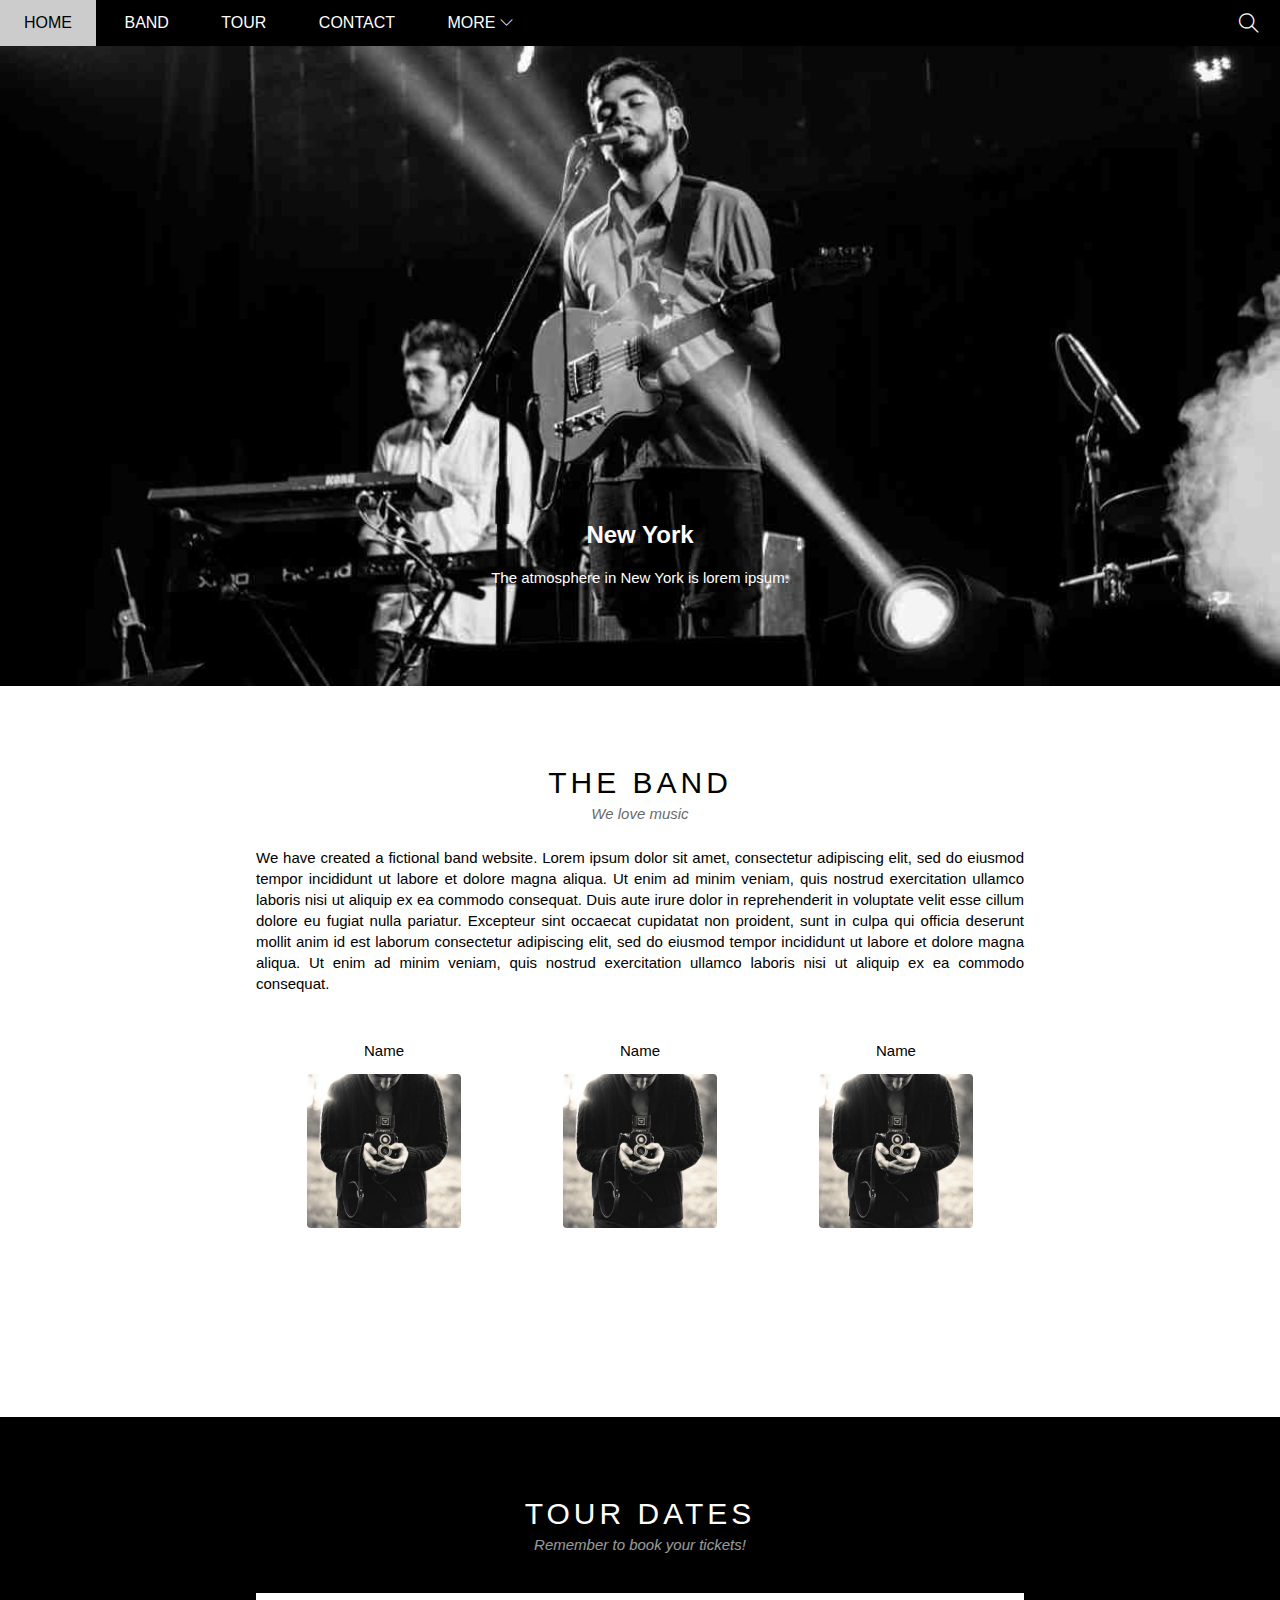
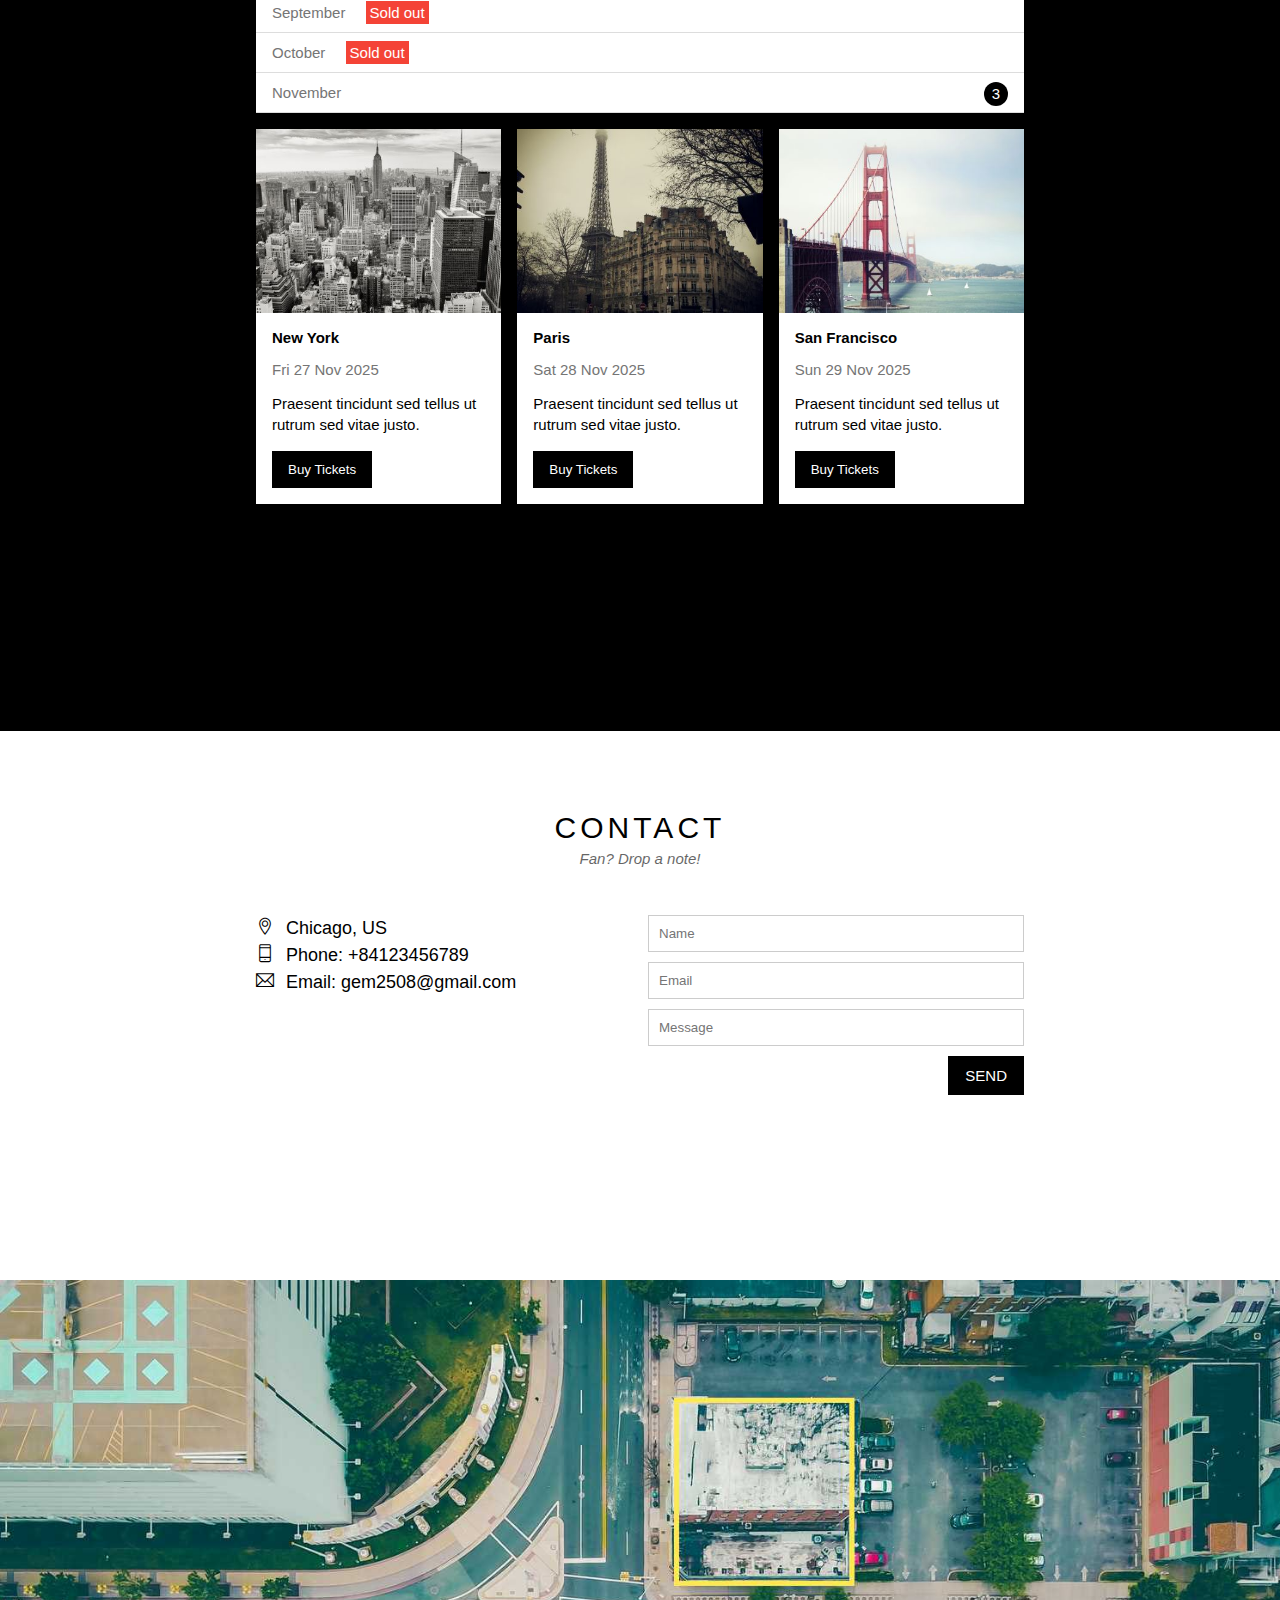
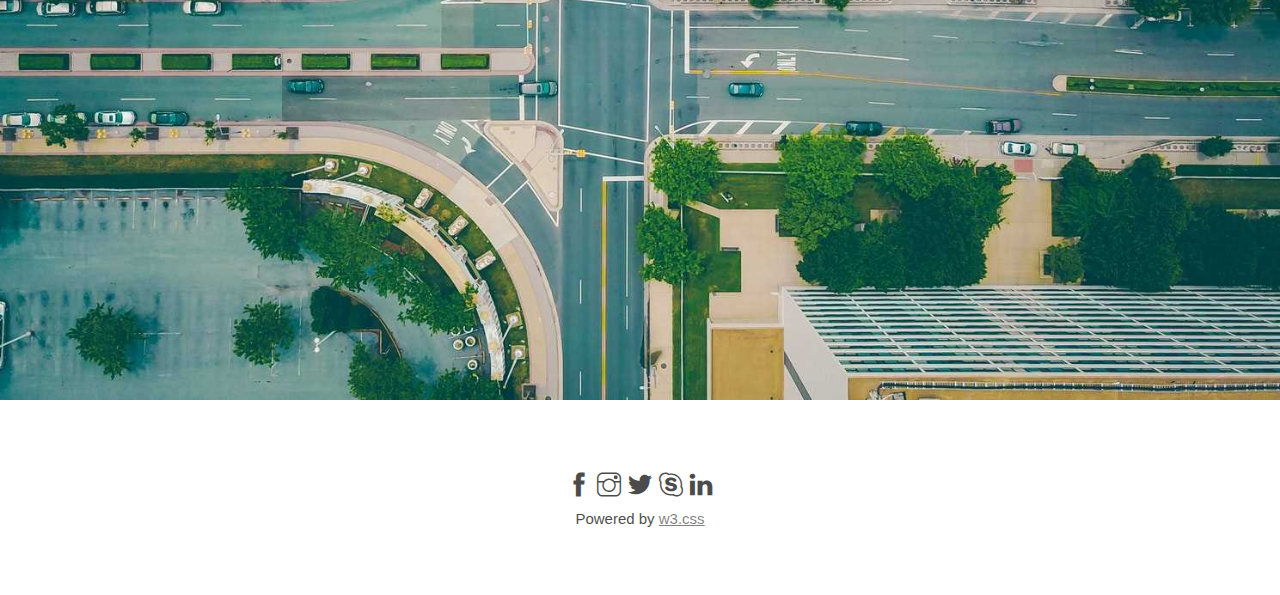
<file: index.html>
<!DOCTYPE html>
<html lang="en">
<head>
    <meta charset="UTF-8">
    <meta name="viewport" content="width=device-width, initial-scale=1.0">
    <title>The Band</title>
    <link rel="stylesheet" href="./assets/css/style.css">
    <link rel="stylesheet" href="./assets/css/responsive.css">
    <link rel="stylesheet" href="./assets/font/themify-icons/themify-icons.css">
</head>
<body>
    <div id="main">
        <!-- Header -->
        <div id="header">
            <ul id="nav">
                <li><a href="#">Home</a></li>
                <li><a href="#band">Band</a></li>
                <li><a href="#tour">Tour</a></li>
                <li><a href="#contact">Contact</a></li>
                <li>
                    <a href="#">
                        More
                        <i class="nav-arrow-down ti-angle-down"></i>
                    </a>
                    <ul class="subnav">
                        <li><a href="#">Merchandise</a></li>
                        <li><a href="#">Extras</a></li>
                        <li><a href="#">Media</a></li>
                    </ul>
                </li>
            </ul>

            <div class="search-btn">
                <i class="search-icon ti-search"></i>
            </div>

            <div id="mobile-menu" class="mobile-menu-btn">
                <i class="menu-icon ti-menu"></i>
            </div>

        </div>
        <!-- Slider -->
        <div id="slider">
            <div class="text-content">
                <h2 class="text-heading">New York</h2>
                <div class="text-description">The atmosphere in New York is lorem ipsum.</div>
            </div>
        </div>
        <!-- Content -->
        <div id="content">
             <!--About section-->
            <div id="band" class="content-section">
                <h2 class="section-heading">THE BAND</h2>
                <p class="section-sub-heading">We love music</p>
                <p class="about-text">We have created a fictional band website. Lorem ipsum dolor sit amet, consectetur adipiscing elit, sed do eiusmod tempor incididunt ut labore et dolore magna aliqua. Ut enim ad minim veniam, quis nostrud exercitation ullamco laboris nisi ut aliquip ex ea commodo consequat. Duis aute irure dolor in reprehenderit in voluptate velit esse cillum dolore eu fugiat nulla pariatur. Excepteur sint occaecat cupidatat non proident, sunt in culpa qui officia deserunt mollit anim id est laborum consectetur adipiscing elit, sed do eiusmod tempor incididunt ut labore et dolore magna aliqua. Ut enim ad minim veniam, quis nostrud exercitation ullamco laboris nisi ut aliquip ex ea commodo consequat.</p>
                <div class="member-list">
                    <div class="col col-third member-item">
                        <p class="member-name">Name</p>
                        <img src="./assets/img/band/member1.jpg" alt="Name" class="member-img">
                    </div>
                    <div class="col col-third member-item">
                        <p class="member-name">Name</p>
                        <img src="./assets/img/band/member1.jpg" alt="Name" class="member-img">
                    </div>
                    <div class="col col-third member-item">
                        <p class="member-name">Name</p>
                        <img src="./assets/img/band/member1.jpg" alt="Name" class="member-img">
                    </div>
                    <div class="clear"></div>
                </div>
            </div>

             <!--Tour section-->
             <div id="tour" class="tour-section">
                 <div class="content-section">
                     <h2 class="section-heading text-while">TOUR DATES</h2>
                     <p class="section-sub-heading text-while">Remember to book your tickets!</p>
                    <!-- Tickets -->
                     <ul class="tickets-list">
                        <li>September <span class="sold-out">Sold out</span></li>
                        <li>October <span class="sold-out">Sold out</span></li>
                        <li>November <span class="quatity">3</span></li>
                     </ul>
                     <!-- Places -->
                        <div class="row places-list">
                            <div class="col col-third s-col-full">
                                <img src="./assets/img/places/place1.jpg" alt="New York" class="place-img">
                                <div class="place-body">
                                    <h3 class="place-heading">New York</h3>
                                    <p class="place-time">Fri 27 Nov 2025</p>
                                    <p class="place-desc">Praesent tincidunt sed tellus ut rutrum sed vitae justo.</p>
                                    <button class="place-buy-btn js-place-buy-btn">Buy Tickets</button>
                                </div>
                            </div>

                            <div class="col col-third s-col-full">
                                <img src="./assets/img/places/place2.jpg" alt="Paris" class="place-img">
                                <div class="place-body">
                                    <h3 class="place-heading">Paris</h3>
                                    <p class="place-time">Sat 28 Nov 2025</p>
                                    <p class="place-desc">Praesent tincidunt sed tellus ut rutrum sed vitae justo.</p>
                                    <button class="place-buy-btn js-place-buy-btn">Buy Tickets</button>
                                </div>
                            </div>

                            <div class="col col-third s-col-full">
                                <img src="./assets/img/places/place3.jpg" alt="San Francisco" class="place-img">
                                <div class="place-body">
                                    <h3 class="place-heading">San Francisco</h3>
                                    <p class="place-time">Sun 29 Nov 2025</p>
                                    <p class="place-desc">Praesent tincidunt sed tellus ut rutrum sed vitae justo.</p>
                                    <button class="place-buy-btn js-place-buy-btn">Buy Tickets</button>
                                </div>
                            </div>
                            <div class="clear"></div>
                        </div>
                 </div>
             </div>  

             <!--Contact section-->
             <div id="contact" class="content-section">
                <h2 class="section-heading">CONTACT</h2>
                <p class="section-sub-heading">Fan? Drop a note!</p>

                <div class="row contact-content">
                    <div class="col col-half s-col-full contact-info">
                        <p><i class="ti-location-pin"></i>Chicago, US</p>
                        <p><i class="ti-mobile"></i>Phone: +84123456789</p>
                        <p><i class="ti-email"></i>Email: gem2508@gmail.com</p>
                    </div>
                    <div class="col col-half s-col-full contact-form">
                        <form action="">
                            <div class="row">
                                <div class="col col-haft s-col-full">
                                    <input type="text" name="" placeholder="Name" required id="" class="form-control">
                                </div>
                                <div class="col col-haft s-col-full">
                                    <input type="email" name="" placeholder="Email" required id="" class="form-control">
                                </div>
                                <div class="clear"></div>
                            </div>
                            <div class="row">
                                <div class="col col-full s-col-full">
                                    <input type="text" name="" placeholder="Message" required id="" class="form-control">
                                </div>
                                <div class="clear"></div>
                            </div>
                            <input class="form-submit-btn" type="submit" value="SEND">
                        </form>
                    </div>
                    <div class="clear"></div>
                </div>
            </div>
            <!-- Image of location map  -->
             <img src="./assets/img/map/map.jpg" alt="map" class="map">
        </div>

        <!-- Footer -->
        <div id="footer">
            <div class="row text-center i-footer">
                <i class="ti-facebook footer-hover"></i>
                <i class="ti-instagram footer-hover"></i>
                <i class="ti-twitter-alt footer-hover"></i>
                <i class="ti-skype footer-hover"></i>
                <i class="ti-linkedin footer-hover"></i>
            </div>
            <div class="row text-center">
               <p>Powered by <a href="https://www.w3schools.com/w3css/default.asp" class="w3-link">w3.css</a>
                </p>
            </div>
        </div>
    </div>

    <!-- Modal Buy Tickets -->
    <div class="modal js-modal">
        <div class="modal-container js-modal-container">
            <div class="modal-close js-modal-close">
                <i class="ti-close"></i>
            </div>

            <header class="modal-header">
                <i class="ti-bag">
                    Tickets
                </i>
            </header>

            <div class="modal-body">
                <label for="" class="modal-label">
                    <i class="ti-shopping-cart"></i>
                    Tickets, $15 per person
                </label>
                <input type="number" class="modal-input js-ticket-quantity" placeholder="How many ?" min="1">

                <label for="" class="modal-label">
                    <i class="ti-user"></i>
                    Send To
                </label>
                <input type="email" class="modal-input js-email" placeholder="Enter email">

                <button id="js-buy-tickets">
                    Pay <i class="ti-check"></i>
                </button>
            </div>
            
            <div class="modal-footer">
                <p class="modal-help">Need <a href="">help?</a> Call us: +84123456789</p>
            </div>

        </div>
    </div>

    <!-- Function Buy ticket -->
    <script>
        const buyBtns = document.querySelectorAll('.js-place-buy-btn')
        const modal = document.querySelector('.js-modal')
        const modalContainer = document.querySelector('.js-modal-container')
        const modalClose = document.querySelector('.js-modal-close')
        const payBtn = document.querySelector('#js-buy-tickets')
        const ticketQuantity = document.querySelector('.js-ticket-quantity') 
        const emailInput = document.querySelector('.js-email')
        // Hàm hiển thị modal
        function showBuyTickets() {
            modal.classList.add('open')
        }
        // Hàm ẩn modal
        function closeBuyTickets(){
            modal.classList.remove('open')
        }
        // Xử lý sự kiện nút pay
        function handlePay() { if (ticketQuantity.value === '' || emailInput.value === '') { 
                alert('Vui lòng nhập số vé và địa chỉ email');
            } else if (ticketQuantity.value < 1) { 
                alert('Số vé phải lớn hơn 0'); 
            } else { 
                alert('Mua vé thành công!'); 
                closeBuyTickets(); 
            } 
        }
        for (const buyBtn of buyBtns) {
            buyBtn.addEventListener('click', showBuyTickets)
        }

        modalClose.addEventListener('click', closeBuyTickets)
        payBtn.addEventListener('click', handlePay)
        modal.addEventListener('click', closeBuyTickets)
        modalContainer.addEventListener('click', function(event) {
            event.stopPropagation()
        })
    </script>

    <script>
        var header = document.getElementById('header');
        var mobileMenu =  document.getElementById('mobile-menu');
        var headerHeight = header.clientHeight;

        // đóng mở mobile menu
        mobileMenu.onclick = function() {
           var isClosed = header.clientHeight === headerHeight;
           if (isClosed) {
               header.style.height = 'auto';
           }else{
            header.style.height = null;
           }
           
        }

        // tự động đóng menu
        var menuItems = document.querySelectorAll('#nav li a[href*="#"]');
        for (var i = 0; i < menuItems.length; i++) {
            var menuItem = menuItems[i];

            menuItem.onclick = function () {
                var isParentMenu = this.nextElementSibling && this.nextElementSibling.classList.contains('subnav');
                if (isParentMenu) {
                    event.preventDefault();
                } else {
                    header.style.height = null;
                }
            }  
        }
    </script>
</body>
</html>
</file>
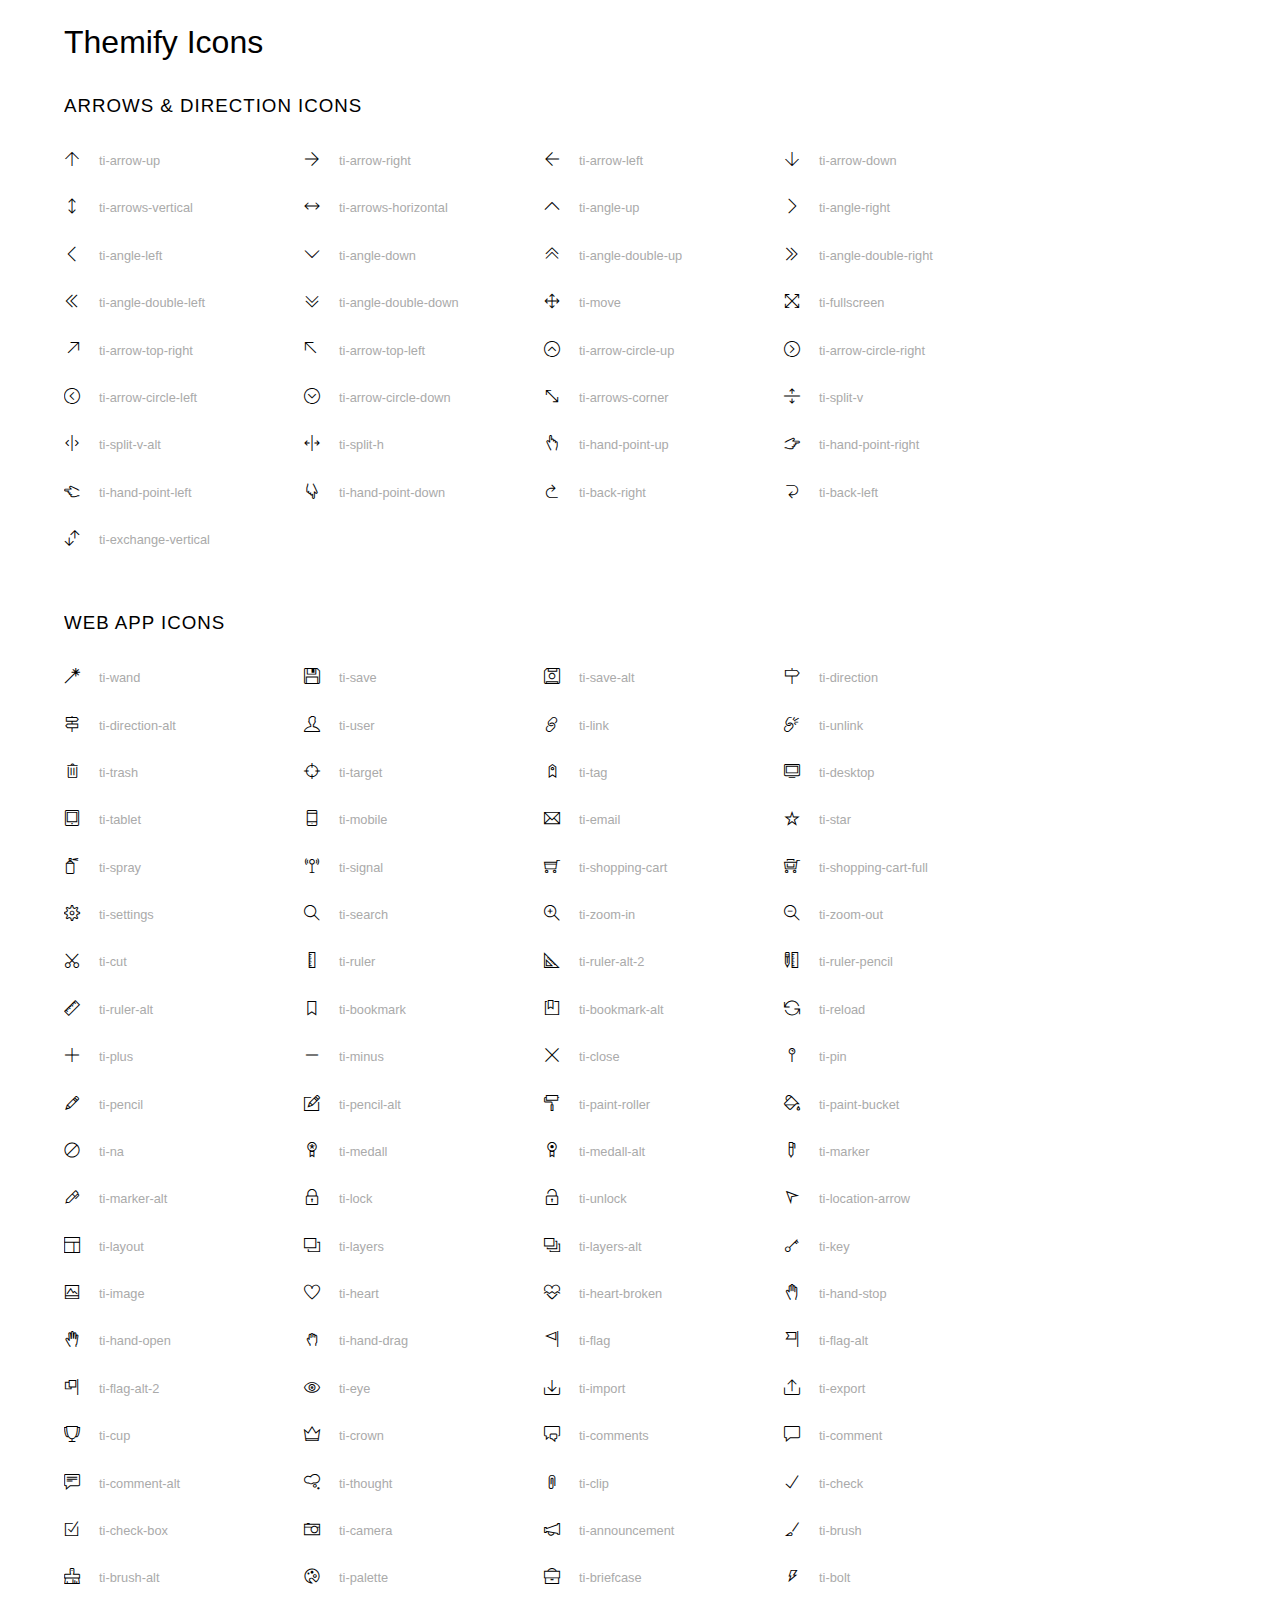
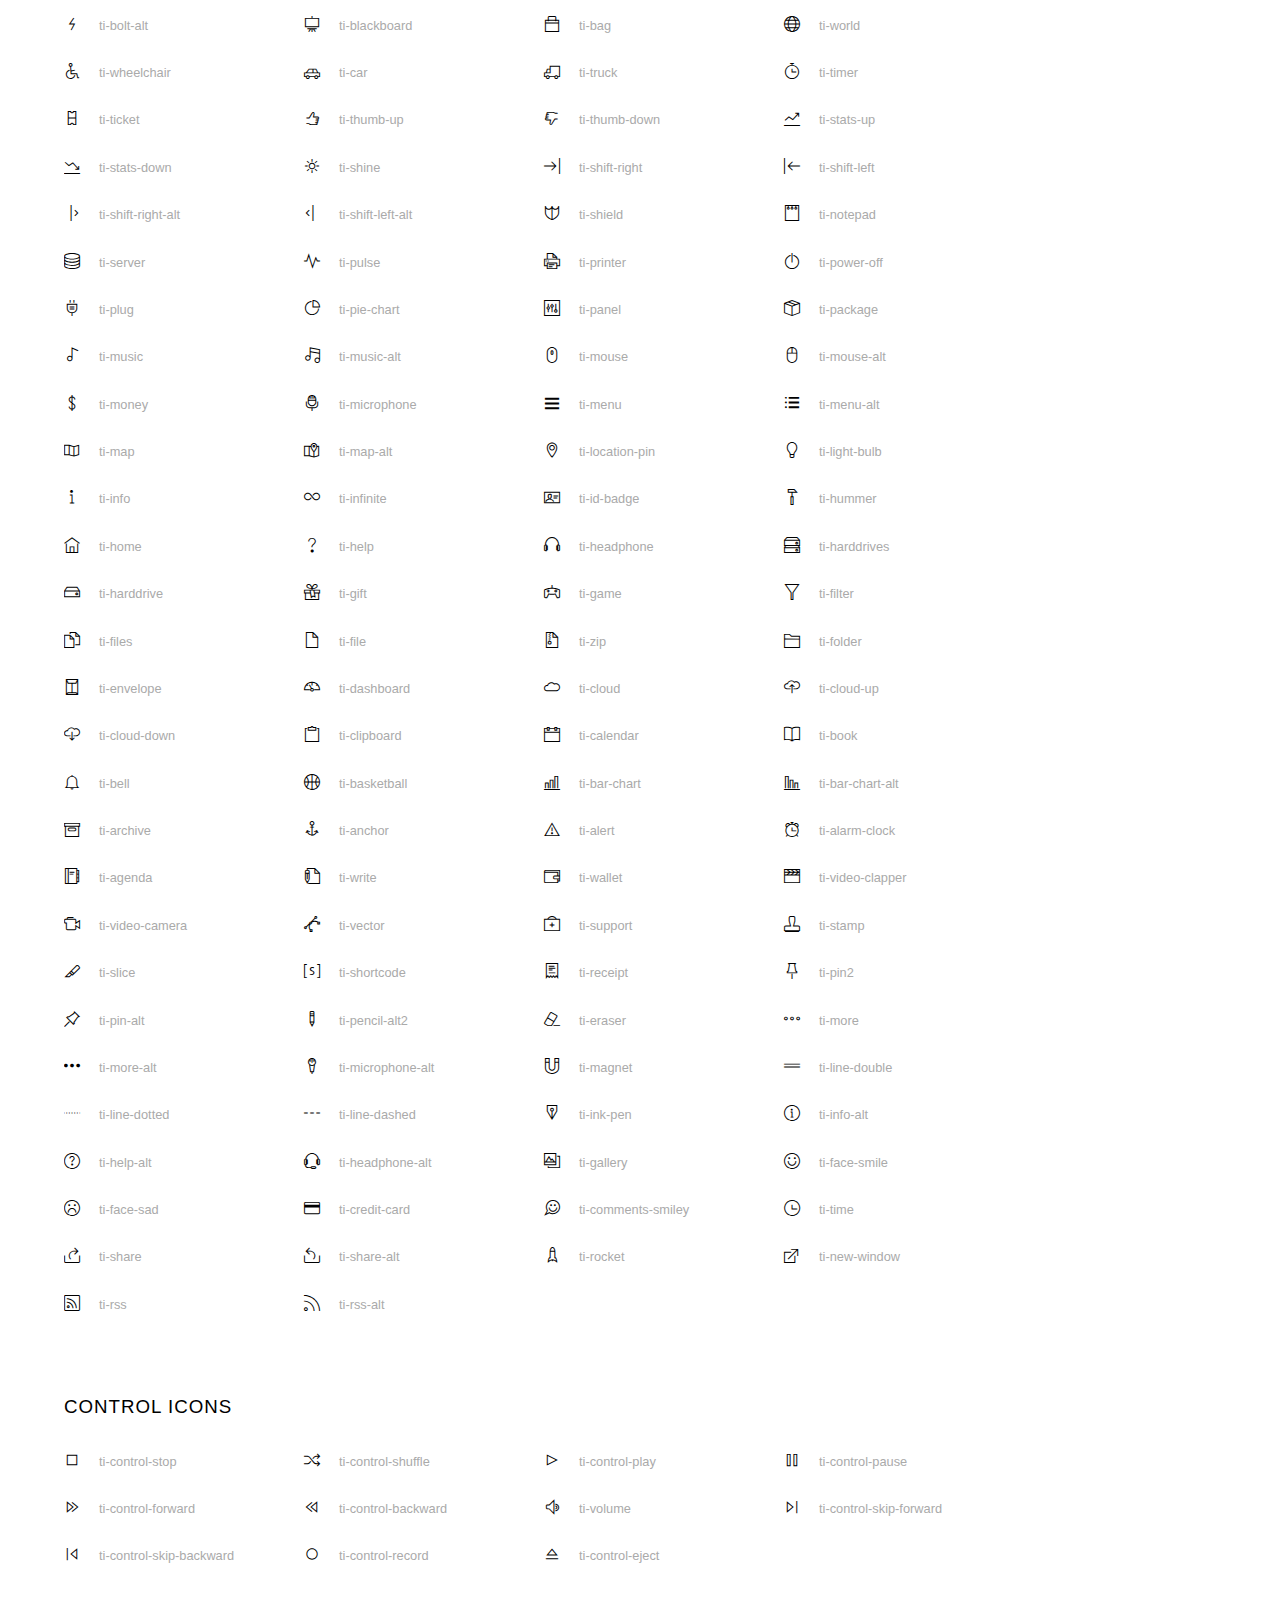
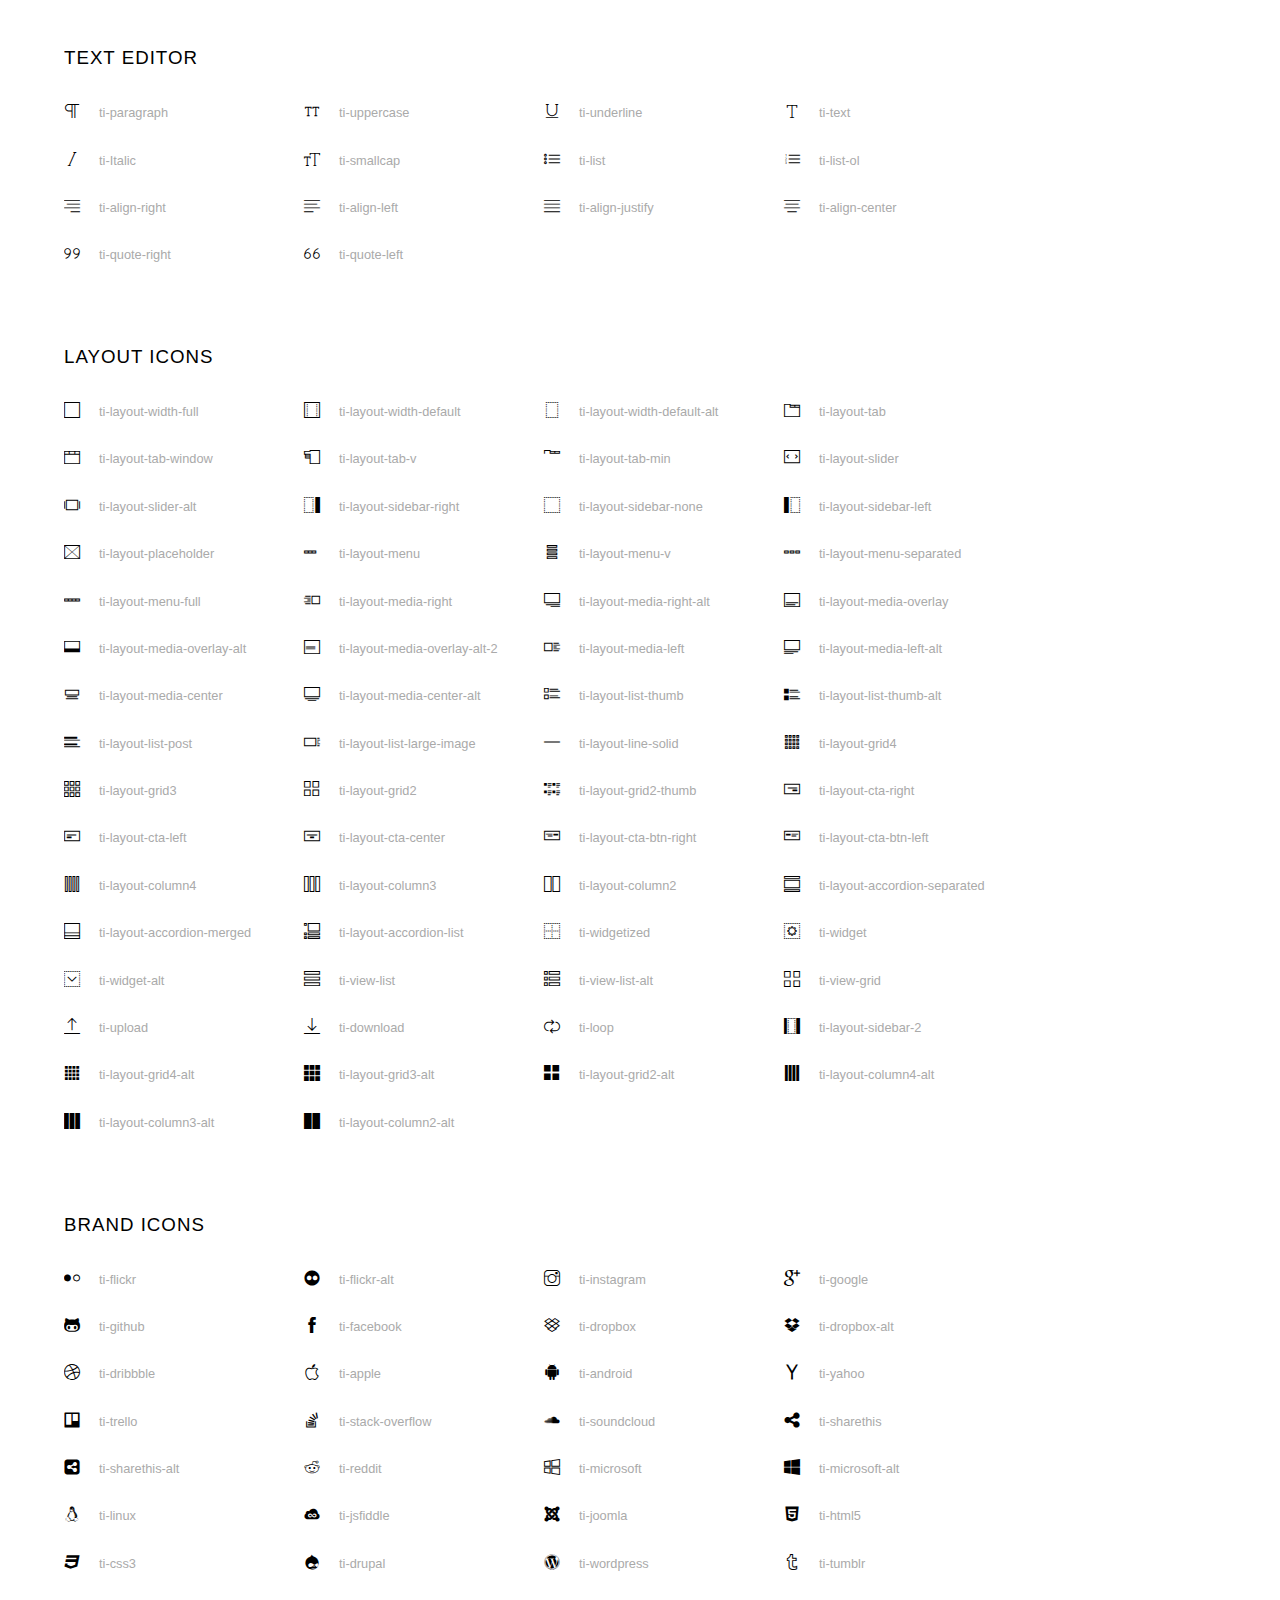
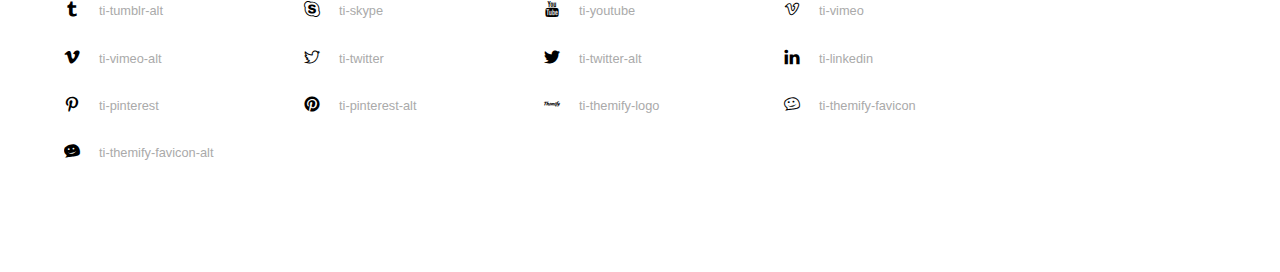
<file: assets/font/themify-icons/index.html>
<!doctype html>
<html>
<head>
	<meta charset="utf-8">
	<title>Themify Icon Font</title>
	<meta name="viewport" content="width=device-width">
	<link rel="stylesheet" href="demo-files/demo.css">
	<link rel="stylesheet" href="themify-icons.css">
	<!--[if lt IE 8]><!-->
	<link rel="stylesheet" href="ie7/ie7.css">
	<!--<![endif]-->
</head>
<body>
	<h1>Themify Icons</h1>

	<div class="icon-section">

		<div class="icon-section">
			<h3>Arrows &amp; Direction Icons </h3>

			<div class="icon-container">
				<span class="ti-arrow-up"></span><span class="icon-name"> ti-arrow-up</span>
			</div>
			<div class="icon-container">
				<span class="ti-arrow-right"></span><span class="icon-name"> ti-arrow-right</span>
			</div>
			<div class="icon-container">
				<span class="ti-arrow-left"></span><span class="icon-name"> ti-arrow-left</span>
			</div>
			<div class="icon-container">
				<span class="ti-arrow-down"></span><span class="icon-name"> ti-arrow-down</span>
			</div>
			<div class="icon-container">
				<span class="ti-arrows-vertical"></span><span class="icon-name"> ti-arrows-vertical</span>
			</div>
			<div class="icon-container">
				<span class="ti-arrows-horizontal"></span><span class="icon-name"> ti-arrows-horizontal</span>
			</div>
			<div class="icon-container">
				<span class="ti-angle-up"></span><span class="icon-name"> ti-angle-up</span>
			</div>
			<div class="icon-container">
				<span class="ti-angle-right"></span><span class="icon-name"> ti-angle-right</span>
			</div>
			<div class="icon-container">
				<span class="ti-angle-left"></span><span class="icon-name"> ti-angle-left</span>
			</div>
			<div class="icon-container">
				<span class="ti-angle-down"></span><span class="icon-name"> ti-angle-down</span>
			</div>	
			<div class="icon-container">
				<span class="ti-angle-double-up"></span><span class="icon-name"> ti-angle-double-up</span>
			</div>
			<div class="icon-container">
				<span class="ti-angle-double-right"></span><span class="icon-name"> ti-angle-double-right</span>
			</div>
			<div class="icon-container">
				<span class="ti-angle-double-left"></span><span class="icon-name"> ti-angle-double-left</span>
			</div>
			<div class="icon-container">
				<span class="ti-angle-double-down"></span><span class="icon-name"> ti-angle-double-down</span>
			</div>					
			<div class="icon-container">
				<span class="ti-move"></span><span class="icon-name"> ti-move</span>
			</div>
			<div class="icon-container">
				<span class="ti-fullscreen"></span><span class="icon-name"> ti-fullscreen</span>
			</div>
			<div class="icon-container">
				<span class="ti-arrow-top-right"></span><span class="icon-name"> ti-arrow-top-right</span>
			</div>
			<div class="icon-container">
				<span class="ti-arrow-top-left"></span><span class="icon-name"> ti-arrow-top-left</span>
			</div>
			<div class="icon-container">
				<span class="ti-arrow-circle-up"></span><span class="icon-name"> ti-arrow-circle-up</span>
			</div>
			<div class="icon-container">
				<span class="ti-arrow-circle-right"></span><span class="icon-name"> ti-arrow-circle-right</span>
			</div>
			<div class="icon-container">
				<span class="ti-arrow-circle-left"></span><span class="icon-name"> ti-arrow-circle-left</span>
			</div>
			<div class="icon-container">
				<span class="ti-arrow-circle-down"></span><span class="icon-name"> ti-arrow-circle-down</span>
			</div>
			<div class="icon-container">
				<span class="ti-arrows-corner"></span><span class="icon-name"> ti-arrows-corner</span>
			</div>
			<div class="icon-container">
				<span class="ti-split-v"></span><span class="icon-name"> ti-split-v</span>
			</div>

			<div class="icon-container">
				<span class="ti-split-v-alt"></span><span class="icon-name"> ti-split-v-alt</span>
			</div>
			<div class="icon-container">
				<span class="ti-split-h"></span><span class="icon-name"> ti-split-h</span>
			</div>
			<div class="icon-container">
				<span class="ti-hand-point-up"></span><span class="icon-name"> ti-hand-point-up</span>
			</div>
			<div class="icon-container">
				<span class="ti-hand-point-right"></span><span class="icon-name"> ti-hand-point-right</span>
			</div>
			<div class="icon-container">
				<span class="ti-hand-point-left"></span><span class="icon-name"> ti-hand-point-left</span>
			</div>
			<div class="icon-container">
				<span class="ti-hand-point-down"></span><span class="icon-name"> ti-hand-point-down</span>
			</div>
			<div class="icon-container">
				<span class="ti-back-right"></span><span class="icon-name"> ti-back-right</span>
			</div>
			<div class="icon-container">
				<span class="ti-back-left"></span><span class="icon-name"> ti-back-left</span>
			</div>
			<div class="icon-container">
				<span class="ti-exchange-vertical"></span><span class="icon-name"> ti-exchange-vertical</span>
			</div>

		</div> <!-- Arrows Icons -->



		<h3>Web App Icons</h3>
		
		<div class="icon-section">

			<div class="icon-container">
				<span class="ti-wand"></span><span class="icon-name"> ti-wand</span>
			</div>
			<div class="icon-container">
				<span class="ti-save"></span><span class="icon-name"> ti-save</span>
			</div>
			<div class="icon-container">
				<span class="ti-save-alt"></span><span class="icon-name"> ti-save-alt</span>
			</div>

			<div class="icon-container">
				<span class="ti-direction"></span><span class="icon-name"> ti-direction</span>
			</div>
			<div class="icon-container">
				<span class="ti-direction-alt"></span><span class="icon-name"> ti-direction-alt</span>
			</div>
			<div class="icon-container">
				<span class="ti-user"></span><span class="icon-name"> ti-user</span>
			</div>
			<div class="icon-container">
				<span class="ti-link"></span><span class="icon-name"> ti-link</span>
			</div>
			<div class="icon-container">
				<span class="ti-unlink"></span><span class="icon-name"> ti-unlink</span>
			</div>
			<div class="icon-container">
				<span class="ti-trash"></span><span class="icon-name"> ti-trash</span>
			</div>
			<div class="icon-container">
				<span class="ti-target"></span><span class="icon-name"> ti-target</span>
			</div>
			<div class="icon-container">
				<span class="ti-tag"></span><span class="icon-name"> ti-tag</span>
			</div>
			<div class="icon-container">
				<span class="ti-desktop"></span><span class="icon-name"> ti-desktop</span>
			</div>
			<div class="icon-container">
				<span class="ti-tablet"></span><span class="icon-name"> ti-tablet</span>
			</div>
			<div class="icon-container">
				<span class="ti-mobile"></span><span class="icon-name"> ti-mobile</span>
			</div>
			<div class="icon-container">
				<span class="ti-email"></span><span class="icon-name"> ti-email</span>
			</div>	
			<div class="icon-container">
				<span class="ti-star"></span><span class="icon-name"> ti-star</span>
			</div>
			<div class="icon-container">
				<span class="ti-spray"></span><span class="icon-name"> ti-spray</span>
			</div>
			<div class="icon-container">
				<span class="ti-signal"></span><span class="icon-name"> ti-signal</span>
			</div>
			<div class="icon-container">
				<span class="ti-shopping-cart"></span><span class="icon-name"> ti-shopping-cart</span>
			</div>
			<div class="icon-container">
				<span class="ti-shopping-cart-full"></span><span class="icon-name"> ti-shopping-cart-full</span>
			</div>
			<div class="icon-container">
				<span class="ti-settings"></span><span class="icon-name"> ti-settings</span>
			</div>
			<div class="icon-container">
				<span class="ti-search"></span><span class="icon-name"> ti-search</span>
			</div>
			<div class="icon-container">
				<span class="ti-zoom-in"></span><span class="icon-name"> ti-zoom-in</span>
			</div>
			<div class="icon-container">
				<span class="ti-zoom-out"></span><span class="icon-name"> ti-zoom-out</span>
			</div>
			<div class="icon-container">
				<span class="ti-cut"></span><span class="icon-name"> ti-cut</span>
			</div>
			<div class="icon-container">
				<span class="ti-ruler"></span><span class="icon-name"> ti-ruler</span>
			</div>
			<div class="icon-container">
				<span class="ti-ruler-alt-2"></span><span class="icon-name"> ti-ruler-alt-2</span>
			</div>			
			<div class="icon-container">
				<span class="ti-ruler-pencil"></span><span class="icon-name"> ti-ruler-pencil</span>
			</div>
			<div class="icon-container">
				<span class="ti-ruler-alt"></span><span class="icon-name"> ti-ruler-alt</span>
			</div>
			<div class="icon-container">
				<span class="ti-bookmark"></span><span class="icon-name"> ti-bookmark</span>
			</div>
			<div class="icon-container">
				<span class="ti-bookmark-alt"></span><span class="icon-name"> ti-bookmark-alt</span>
			</div>
			<div class="icon-container">
				<span class="ti-reload"></span><span class="icon-name"> ti-reload</span>
			</div>
			<div class="icon-container">
				<span class="ti-plus"></span><span class="icon-name"> ti-plus</span>
			</div>
			<div class="icon-container">
				<span class="ti-minus"></span><span class="icon-name"> ti-minus</span>
			</div>
			<div class="icon-container">
				<span class="ti-close"></span><span class="icon-name"> ti-close</span>
			</div>			
			<div class="icon-container">
				<span class="ti-pin"></span><span class="icon-name"> ti-pin</span>
			</div>
			<div class="icon-container">
				<span class="ti-pencil"></span><span class="icon-name"> ti-pencil</span>
			</div>
					
		  	<div class="icon-container">
				<span class="ti-pencil-alt"></span><span class="icon-name"> ti-pencil-alt</span>
			</div>
			<div class="icon-container">
				<span class="ti-paint-roller"></span><span class="icon-name"> ti-paint-roller</span>
			</div>
			<div class="icon-container">
				<span class="ti-paint-bucket"></span><span class="icon-name"> ti-paint-bucket</span>
			</div>
			<div class="icon-container">
				<span class="ti-na"></span><span class="icon-name"> ti-na</span>
			</div>
			<div class="icon-container">
				<span class="ti-medall"></span><span class="icon-name"> ti-medall</span>
			</div>
			<div class="icon-container">
				<span class="ti-medall-alt"></span><span class="icon-name"> ti-medall-alt</span>
			</div>
			<div class="icon-container">
				<span class="ti-marker"></span><span class="icon-name"> ti-marker</span>
			</div>
			<div class="icon-container">
				<span class="ti-marker-alt"></span><span class="icon-name"> ti-marker-alt</span>
			</div>

			<div class="icon-container">
				<span class="ti-lock"></span><span class="icon-name"> ti-lock</span>
			</div>
			<div class="icon-container">
				<span class="ti-unlock"></span><span class="icon-name"> ti-unlock</span>
			</div>
			<div class="icon-container">
				<span class="ti-location-arrow"></span><span class="icon-name"> ti-location-arrow</span>
			</div>
			<div class="icon-container">
				<span class="ti-layout"></span><span class="icon-name"> ti-layout</span>
			</div>
			<div class="icon-container">
				<span class="ti-layers"></span><span class="icon-name"> ti-layers</span>
			</div>
			<div class="icon-container">
				<span class="ti-layers-alt"></span><span class="icon-name"> ti-layers-alt</span>
			</div>
			<div class="icon-container">
				<span class="ti-key"></span><span class="icon-name"> ti-key</span>
			</div>
			<div class="icon-container">
				<span class="ti-image"></span><span class="icon-name"> ti-image</span>
			</div>
			<div class="icon-container">
				<span class="ti-heart"></span><span class="icon-name"> ti-heart</span>
			</div>
			<div class="icon-container">
				<span class="ti-heart-broken"></span><span class="icon-name"> ti-heart-broken</span>
			</div>
			<div class="icon-container">
				<span class="ti-hand-stop"></span><span class="icon-name"> ti-hand-stop</span>
			</div>
			<div class="icon-container">
				<span class="ti-hand-open"></span><span class="icon-name"> ti-hand-open</span>
			</div>
			<div class="icon-container">
				<span class="ti-hand-drag"></span><span class="icon-name"> ti-hand-drag</span>
			</div>
			<div class="icon-container">
				<span class="ti-flag"></span><span class="icon-name"> ti-flag</span>
			</div>
			<div class="icon-container">
				<span class="ti-flag-alt"></span><span class="icon-name"> ti-flag-alt</span>
			</div>
			<div class="icon-container">
				<span class="ti-flag-alt-2"></span><span class="icon-name"> ti-flag-alt-2</span>
			</div>
			<div class="icon-container">
				<span class="ti-eye"></span><span class="icon-name"> ti-eye</span>
			</div>
			<div class="icon-container">
				<span class="ti-import"></span><span class="icon-name"> ti-import</span>
			</div>			
			<div class="icon-container">
				<span class="ti-export"></span><span class="icon-name"> ti-export</span>
			</div>
			<div class="icon-container">
				<span class="ti-cup"></span><span class="icon-name"> ti-cup</span>
			</div>
			<div class="icon-container">
				<span class="ti-crown"></span><span class="icon-name"> ti-crown</span>
			</div>
			<div class="icon-container">
				<span class="ti-comments"></span><span class="icon-name"> ti-comments</span>
			</div>
			<div class="icon-container">
				<span class="ti-comment"></span><span class="icon-name"> ti-comment</span>
			</div>
			<div class="icon-container">
				<span class="ti-comment-alt"></span><span class="icon-name"> ti-comment-alt</span>
			</div>
			<div class="icon-container">
				<span class="ti-thought"></span><span class="icon-name"> ti-thought</span>
			</div>			
			<div class="icon-container">
				<span class="ti-clip"></span><span class="icon-name"> ti-clip</span>
			</div>

			<div class="icon-container">
				<span class="ti-check"></span><span class="icon-name"> ti-check</span>
			</div>
			<div class="icon-container">
				<span class="ti-check-box"></span><span class="icon-name"> ti-check-box</span>
			</div>
			<div class="icon-container">
				<span class="ti-camera"></span><span class="icon-name"> ti-camera</span>
			</div>
			<div class="icon-container">
				<span class="ti-announcement"></span><span class="icon-name"> ti-announcement</span>
			</div>
			<div class="icon-container">
				<span class="ti-brush"></span><span class="icon-name"> ti-brush</span>
			</div>
			<div class="icon-container">
				<span class="ti-brush-alt"></span><span class="icon-name"> ti-brush-alt</span>
			</div>
			<div class="icon-container">
				<span class="ti-palette"></span><span class="icon-name"> ti-palette</span>
			</div>			
			<div class="icon-container">
				<span class="ti-briefcase"></span><span class="icon-name"> ti-briefcase</span>
			</div>
			<div class="icon-container">
				<span class="ti-bolt"></span><span class="icon-name"> ti-bolt</span>
			</div>
			<div class="icon-container">
				<span class="ti-bolt-alt"></span><span class="icon-name"> ti-bolt-alt</span>
			</div>
			<div class="icon-container">
				<span class="ti-blackboard"></span><span class="icon-name"> ti-blackboard</span>
			</div>
			<div class="icon-container">
				<span class="ti-bag"></span><span class="icon-name"> ti-bag</span>
			</div>
			<div class="icon-container">
				<span class="ti-world"></span><span class="icon-name"> ti-world</span>
			</div>
			<div class="icon-container">
				<span class="ti-wheelchair"></span><span class="icon-name"> ti-wheelchair</span>
			</div>
			<div class="icon-container">
				<span class="ti-car"></span><span class="icon-name"> ti-car</span>
			</div>
			<div class="icon-container">
				<span class="ti-truck"></span><span class="icon-name"> ti-truck</span>
			</div>
			<div class="icon-container">
				<span class="ti-timer"></span><span class="icon-name"> ti-timer</span>
			</div>
			<div class="icon-container">
				<span class="ti-ticket"></span><span class="icon-name"> ti-ticket</span>
			</div>
			<div class="icon-container">
				<span class="ti-thumb-up"></span><span class="icon-name"> ti-thumb-up</span>
			</div>
			<div class="icon-container">
				<span class="ti-thumb-down"></span><span class="icon-name"> ti-thumb-down</span>
			</div>

			<div class="icon-container">
				<span class="ti-stats-up"></span><span class="icon-name"> ti-stats-up</span>
			</div>
			<div class="icon-container">
				<span class="ti-stats-down"></span><span class="icon-name"> ti-stats-down</span>
			</div>
			<div class="icon-container">
				<span class="ti-shine"></span><span class="icon-name"> ti-shine</span>
			</div>
			<div class="icon-container">
				<span class="ti-shift-right"></span><span class="icon-name"> ti-shift-right</span>
			</div>
			<div class="icon-container">
				<span class="ti-shift-left"></span><span class="icon-name"> ti-shift-left</span>
			</div>

			<div class="icon-container">
				<span class="ti-shift-right-alt"></span><span class="icon-name"> ti-shift-right-alt</span>
			</div>
			<div class="icon-container">
				<span class="ti-shift-left-alt"></span><span class="icon-name"> ti-shift-left-alt</span>
			</div>
			<div class="icon-container">
				<span class="ti-shield"></span><span class="icon-name"> ti-shield</span>
			</div>
			<div class="icon-container">
				<span class="ti-notepad"></span><span class="icon-name"> ti-notepad</span>
			</div>
			<div class="icon-container">
				<span class="ti-server"></span><span class="icon-name"> ti-server</span>
			</div>

			<div class="icon-container">
				<span class="ti-pulse"></span><span class="icon-name"> ti-pulse</span>
			</div>
			<div class="icon-container">
				<span class="ti-printer"></span><span class="icon-name"> ti-printer</span>
			</div>
			<div class="icon-container">
				<span class="ti-power-off"></span><span class="icon-name"> ti-power-off</span>
			</div>
			<div class="icon-container">
				<span class="ti-plug"></span><span class="icon-name"> ti-plug</span>
			</div>
			<div class="icon-container">
				<span class="ti-pie-chart"></span><span class="icon-name"> ti-pie-chart</span>
			</div>

			<div class="icon-container">
				<span class="ti-panel"></span><span class="icon-name"> ti-panel</span>
			</div>
			<div class="icon-container">
				<span class="ti-package"></span><span class="icon-name"> ti-package</span>
			</div>
			<div class="icon-container">
				<span class="ti-music"></span><span class="icon-name"> ti-music</span>
			</div>
			<div class="icon-container">
				<span class="ti-music-alt"></span><span class="icon-name"> ti-music-alt</span>
			</div>
			<div class="icon-container">
				<span class="ti-mouse"></span><span class="icon-name"> ti-mouse</span>
			</div>
			<div class="icon-container">
				<span class="ti-mouse-alt"></span><span class="icon-name"> ti-mouse-alt</span>
			</div>
			<div class="icon-container">
				<span class="ti-money"></span><span class="icon-name"> ti-money</span>
			</div>
			<div class="icon-container">
				<span class="ti-microphone"></span><span class="icon-name"> ti-microphone</span>
			</div>
			<div class="icon-container">
				<span class="ti-menu"></span><span class="icon-name"> ti-menu</span>
			</div>
			<div class="icon-container">
				<span class="ti-menu-alt"></span><span class="icon-name"> ti-menu-alt</span>
			</div>
			<div class="icon-container">
				<span class="ti-map"></span><span class="icon-name"> ti-map</span>
			</div>
			<div class="icon-container">
				<span class="ti-map-alt"></span><span class="icon-name"> ti-map-alt</span>
			</div>

			<div class="icon-container">
				<span class="ti-location-pin"></span><span class="icon-name"> ti-location-pin</span>
			</div>

			<div class="icon-container">
				<span class="ti-light-bulb"></span><span class="icon-name"> ti-light-bulb</span>
			</div>
			<div class="icon-container">
				<span class="ti-info"></span><span class="icon-name"> ti-info</span>
			</div>
			<div class="icon-container">
				<span class="ti-infinite"></span><span class="icon-name"> ti-infinite</span>
			</div>
			<div class="icon-container">
				<span class="ti-id-badge"></span><span class="icon-name"> ti-id-badge</span>
			</div>
			<div class="icon-container">
				<span class="ti-hummer"></span><span class="icon-name"> ti-hummer</span>
			</div>
			<div class="icon-container">
				<span class="ti-home"></span><span class="icon-name"> ti-home</span>
			</div>
			<div class="icon-container">
				<span class="ti-help"></span><span class="icon-name"> ti-help</span>
			</div>
			<div class="icon-container">
				<span class="ti-headphone"></span><span class="icon-name"> ti-headphone</span>
			</div>
			<div class="icon-container">
				<span class="ti-harddrives"></span><span class="icon-name"> ti-harddrives</span>
			</div>
			<div class="icon-container">
				<span class="ti-harddrive"></span><span class="icon-name"> ti-harddrive</span>
			</div>
			<div class="icon-container">
				<span class="ti-gift"></span><span class="icon-name"> ti-gift</span>
			</div>
			<div class="icon-container">
				<span class="ti-game"></span><span class="icon-name"> ti-game</span>
			</div>
			<div class="icon-container">
				<span class="ti-filter"></span><span class="icon-name"> ti-filter</span>
			</div>
			<div class="icon-container">
				<span class="ti-files"></span><span class="icon-name"> ti-files</span>
			</div>
			<div class="icon-container">
				<span class="ti-file"></span><span class="icon-name"> ti-file</span>
			</div>
			<div class="icon-container">
				<span class="ti-zip"></span><span class="icon-name"> ti-zip</span>
			</div>
			<div class="icon-container">
				<span class="ti-folder"></span><span class="icon-name"> ti-folder</span>
			</div>			
			<div class="icon-container">
				<span class="ti-envelope"></span><span class="icon-name"> ti-envelope</span>
			</div>


			<div class="icon-container">
				<span class="ti-dashboard"></span><span class="icon-name"> ti-dashboard</span>
			</div>
			<div class="icon-container">
				<span class="ti-cloud"></span><span class="icon-name"> ti-cloud</span>
			</div>
			<div class="icon-container">
				<span class="ti-cloud-up"></span><span class="icon-name"> ti-cloud-up</span>
			</div>
			<div class="icon-container">
				<span class="ti-cloud-down"></span><span class="icon-name"> ti-cloud-down</span>
			</div>
			<div class="icon-container">
				<span class="ti-clipboard"></span><span class="icon-name"> ti-clipboard</span>
			</div>
			<div class="icon-container">
				<span class="ti-calendar"></span><span class="icon-name"> ti-calendar</span>
			</div>
			<div class="icon-container">
				<span class="ti-book"></span><span class="icon-name"> ti-book</span>
			</div>
			<div class="icon-container">
				<span class="ti-bell"></span><span class="icon-name"> ti-bell</span>
			</div>
			<div class="icon-container">
				<span class="ti-basketball"></span><span class="icon-name"> ti-basketball</span>
			</div>
			<div class="icon-container">
				<span class="ti-bar-chart"></span><span class="icon-name"> ti-bar-chart</span>
			</div>
			<div class="icon-container">
				<span class="ti-bar-chart-alt"></span><span class="icon-name"> ti-bar-chart-alt</span>
			</div>


			<div class="icon-container">
				<span class="ti-archive"></span><span class="icon-name"> ti-archive</span>
			</div>
			<div class="icon-container">
				<span class="ti-anchor"></span><span class="icon-name"> ti-anchor</span>
			</div>

			<div class="icon-container">
				<span class="ti-alert"></span><span class="icon-name"> ti-alert</span>
			</div>
			<div class="icon-container">
				<span class="ti-alarm-clock"></span><span class="icon-name"> ti-alarm-clock</span>
			</div>
			<div class="icon-container">
				<span class="ti-agenda"></span><span class="icon-name"> ti-agenda</span>
			</div>
			<div class="icon-container">
				<span class="ti-write"></span><span class="icon-name"> ti-write</span>
			</div>

			<div class="icon-container">
				<span class="ti-wallet"></span><span class="icon-name"> ti-wallet</span>
			</div>
			<div class="icon-container">
				<span class="ti-video-clapper"></span><span class="icon-name"> ti-video-clapper</span>
			</div>
			<div class="icon-container">
				<span class="ti-video-camera"></span><span class="icon-name"> ti-video-camera</span>
			</div>
			<div class="icon-container">
				<span class="ti-vector"></span><span class="icon-name"> ti-vector</span>
			</div>

			<div class="icon-container">
				<span class="ti-support"></span><span class="icon-name"> ti-support</span>
			</div>
			<div class="icon-container">
				<span class="ti-stamp"></span><span class="icon-name"> ti-stamp</span>
			</div>
			<div class="icon-container">
				<span class="ti-slice"></span><span class="icon-name"> ti-slice</span>
			</div>
			<div class="icon-container">
				<span class="ti-shortcode"></span><span class="icon-name"> ti-shortcode</span>
			</div>
			<div class="icon-container">
				<span class="ti-receipt"></span><span class="icon-name"> ti-receipt</span>
			</div>
			<div class="icon-container">
				<span class="ti-pin2"></span><span class="icon-name"> ti-pin2</span>
			</div>
			<div class="icon-container">
				<span class="ti-pin-alt"></span><span class="icon-name"> ti-pin-alt</span>
			</div>
			<div class="icon-container">
				<span class="ti-pencil-alt2"></span><span class="icon-name"> ti-pencil-alt2</span>
			</div>
			<div class="icon-container">
				<span class="ti-eraser"></span><span class="icon-name"> ti-eraser</span>
			</div>			
			<div class="icon-container">
				<span class="ti-more"></span><span class="icon-name"> ti-more</span>
			</div>
			<div class="icon-container">
				<span class="ti-more-alt"></span><span class="icon-name"> ti-more-alt</span>
			</div>
			<div class="icon-container">
				<span class="ti-microphone-alt"></span><span class="icon-name"> ti-microphone-alt</span>
			</div>
			<div class="icon-container">
				<span class="ti-magnet"></span><span class="icon-name"> ti-magnet</span>
			</div>
			<div class="icon-container">
				<span class="ti-line-double"></span><span class="icon-name"> ti-line-double</span>
			</div>
			<div class="icon-container">
				<span class="ti-line-dotted"></span><span class="icon-name"> ti-line-dotted</span>
			</div>
			<div class="icon-container">
				<span class="ti-line-dashed"></span><span class="icon-name"> ti-line-dashed</span>
			</div>

			<div class="icon-container">
				<span class="ti-ink-pen"></span><span class="icon-name"> ti-ink-pen</span>
			</div>
			<div class="icon-container">
				<span class="ti-info-alt"></span><span class="icon-name"> ti-info-alt</span>
			</div>
			<div class="icon-container">
				<span class="ti-help-alt"></span><span class="icon-name"> ti-help-alt</span>
			</div>
			<div class="icon-container">
				<span class="ti-headphone-alt"></span><span class="icon-name"> ti-headphone-alt</span>
			</div>

			<div class="icon-container">
				<span class="ti-gallery"></span><span class="icon-name"> ti-gallery</span>
			</div>
			<div class="icon-container">
				<span class="ti-face-smile"></span><span class="icon-name"> ti-face-smile</span>
			</div>
			<div class="icon-container">
				<span class="ti-face-sad"></span><span class="icon-name"> ti-face-sad</span>
			</div>
			<div class="icon-container">
				<span class="ti-credit-card"></span><span class="icon-name"> ti-credit-card</span>
			</div>
			<div class="icon-container">
				<span class="ti-comments-smiley"></span><span class="icon-name"> ti-comments-smiley</span>
			</div>
			<div class="icon-container">
				<span class="ti-time"></span><span class="icon-name"> ti-time</span>
			</div>
			<div class="icon-container">
				<span class="ti-share"></span><span class="icon-name"> ti-share</span>
			</div>
			<div class="icon-container">
				<span class="ti-share-alt"></span><span class="icon-name"> ti-share-alt</span>
			</div>
			<div class="icon-container">
				<span class="ti-rocket"></span><span class="icon-name"> ti-rocket</span>
			</div>

			<div class="icon-container">
				<span class="ti-new-window"></span><span class="icon-name"> ti-new-window</span>
			</div>

			<div class="icon-container">
				<span class="ti-rss"></span><span class="icon-name"> ti-rss</span>
			</div>

			<div class="icon-container">
				<span class="ti-rss-alt"></span><span class="icon-name"> ti-rss-alt</span>
			</div>
			
		</div><!-- Web App Icons -->


		<div class="icon-section">
			<h3>Control Icons</h3>
			<div class="icon-container">
				<span class="ti-control-stop"></span><span class="icon-name"> ti-control-stop</span>
			</div>
			<div class="icon-container">
				<span class="ti-control-shuffle"></span><span class="icon-name"> ti-control-shuffle</span>
			</div>
			<div class="icon-container">
				<span class="ti-control-play"></span><span class="icon-name"> ti-control-play</span>
			</div>
			<div class="icon-container">
				<span class="ti-control-pause"></span><span class="icon-name"> ti-control-pause</span>
			</div>
			<div class="icon-container">
				<span class="ti-control-forward"></span><span class="icon-name"> ti-control-forward</span>
			</div>
			<div class="icon-container">
				<span class="ti-control-backward"></span><span class="icon-name"> ti-control-backward</span>
			</div>	
			<div class="icon-container">
				<span class="ti-volume"></span><span class="icon-name"> ti-volume</span>
			</div>
			<div class="icon-container">
				<span class="ti-control-skip-forward"></span><span class="icon-name"> ti-control-skip-forward</span>
			</div>
			<div class="icon-container">
				<span class="ti-control-skip-backward"></span><span class="icon-name"> ti-control-skip-backward</span>
			</div>
			<div class="icon-container">
				<span class="ti-control-record"></span><span class="icon-name"> ti-control-record</span>
			</div>
			<div class="icon-container">
				<span class="ti-control-eject"></span><span class="icon-name"> ti-control-eject</span>
			</div>			
		</div> <!-- Control Icons -->


		<div class="icon-section">
			<h3>Text Editor</h3>

			<div class="icon-container">
				<span class="ti-paragraph"></span><span class="icon-name"> ti-paragraph</span>
			</div>
			<div class="icon-container">
				<span class="ti-uppercase"></span><span class="icon-name"> ti-uppercase</span>
			</div>

			<div class="icon-container">
				<span class="ti-underline"></span><span class="icon-name"> ti-underline</span>
			</div>
			<div class="icon-container">
				<span class="ti-text"></span><span class="icon-name"> ti-text</span>
			</div>
			<div class="icon-container">
				<span class="ti-Italic"></span><span class="icon-name"> ti-Italic</span>
			</div>
			<div class="icon-container">
				<span class="ti-smallcap"></span><span class="icon-name"> ti-smallcap</span>
			</div>
			<div class="icon-container">
				<span class="ti-list"></span><span class="icon-name"> ti-list</span>
			</div>
			<div class="icon-container">
				<span class="ti-list-ol"></span><span class="icon-name"> ti-list-ol</span>
			</div>
			<div class="icon-container">
				<span class="ti-align-right"></span><span class="icon-name"> ti-align-right</span>
			</div>
			<div class="icon-container">
				<span class="ti-align-left"></span><span class="icon-name"> ti-align-left</span>
			</div>
			<div class="icon-container">
				<span class="ti-align-justify"></span><span class="icon-name"> ti-align-justify</span>
			</div>
			<div class="icon-container">
				<span class="ti-align-center"></span><span class="icon-name"> ti-align-center</span>
			</div>
			<div class="icon-container">
				<span class="ti-quote-right"></span><span class="icon-name"> ti-quote-right</span>
			</div>
			<div class="icon-container">
				<span class="ti-quote-left"></span><span class="icon-name"> ti-quote-left</span>
			</div>

		</div> <!-- Text Editor -->



		<div class="icon-section">
			<h3>Layout Icons</h3>
			<div class="icon-container">
				<span class="ti-layout-width-full"></span><span class="icon-name"> ti-layout-width-full</span>
			</div>
			<div class="icon-container">
				<span class="ti-layout-width-default"></span><span class="icon-name"> ti-layout-width-default</span>
			</div>
			<div class="icon-container">
				<span class="ti-layout-width-default-alt"></span><span class="icon-name"> ti-layout-width-default-alt</span>
			</div>
			<div class="icon-container">
				<span class="ti-layout-tab"></span><span class="icon-name"> ti-layout-tab</span>
			</div>
			<div class="icon-container">
				<span class="ti-layout-tab-window"></span><span class="icon-name"> ti-layout-tab-window</span>
			</div>
			<div class="icon-container">
				<span class="ti-layout-tab-v"></span><span class="icon-name"> ti-layout-tab-v</span>
			</div>
			<div class="icon-container">
				<span class="ti-layout-tab-min"></span><span class="icon-name"> ti-layout-tab-min</span>
			</div>
			<div class="icon-container">
				<span class="ti-layout-slider"></span><span class="icon-name"> ti-layout-slider</span>
			</div>
			<div class="icon-container">
				<span class="ti-layout-slider-alt"></span><span class="icon-name"> ti-layout-slider-alt</span>
			</div>
			<div class="icon-container">
				<span class="ti-layout-sidebar-right"></span><span class="icon-name"> ti-layout-sidebar-right</span>
			</div>
			<div class="icon-container">
				<span class="ti-layout-sidebar-none"></span><span class="icon-name"> ti-layout-sidebar-none</span>
			</div>
			<div class="icon-container">
				<span class="ti-layout-sidebar-left"></span><span class="icon-name"> ti-layout-sidebar-left</span>
			</div>
			<div class="icon-container">
				<span class="ti-layout-placeholder"></span><span class="icon-name"> ti-layout-placeholder</span>
			</div>
			<div class="icon-container">
				<span class="ti-layout-menu"></span><span class="icon-name"> ti-layout-menu</span>
			</div>
			<div class="icon-container">
				<span class="ti-layout-menu-v"></span><span class="icon-name"> ti-layout-menu-v</span>
			</div>
			<div class="icon-container">
				<span class="ti-layout-menu-separated"></span><span class="icon-name"> ti-layout-menu-separated</span>
			</div>
			<div class="icon-container">
				<span class="ti-layout-menu-full"></span><span class="icon-name"> ti-layout-menu-full</span>
			</div>
			<div class="icon-container">
				<span class="ti-layout-media-right"></span><span class="icon-name"> ti-layout-media-right</span>
			</div>
			<div class="icon-container">
				<span class="ti-layout-media-right-alt"></span><span class="icon-name"> ti-layout-media-right-alt</span>
			</div>
			<div class="icon-container">
				<span class="ti-layout-media-overlay"></span><span class="icon-name"> ti-layout-media-overlay</span>
			</div>
			<div class="icon-container">
				<span class="ti-layout-media-overlay-alt"></span><span class="icon-name"> ti-layout-media-overlay-alt</span>
			</div>
			<div class="icon-container">
				<span class="ti-layout-media-overlay-alt-2"></span><span class="icon-name"> ti-layout-media-overlay-alt-2</span>
			</div>
			<div class="icon-container">
				<span class="ti-layout-media-left"></span><span class="icon-name"> ti-layout-media-left</span>
			</div>
			<div class="icon-container">
				<span class="ti-layout-media-left-alt"></span><span class="icon-name"> ti-layout-media-left-alt</span>
			</div>
			<div class="icon-container">
				<span class="ti-layout-media-center"></span><span class="icon-name"> ti-layout-media-center</span>
			</div>
			<div class="icon-container">
				<span class="ti-layout-media-center-alt"></span><span class="icon-name"> ti-layout-media-center-alt</span>
			</div>
			<div class="icon-container">
				<span class="ti-layout-list-thumb"></span><span class="icon-name"> ti-layout-list-thumb</span>
			</div>
			<div class="icon-container">
				<span class="ti-layout-list-thumb-alt"></span><span class="icon-name"> ti-layout-list-thumb-alt</span>
			</div>
			<div class="icon-container">
				<span class="ti-layout-list-post"></span><span class="icon-name"> ti-layout-list-post</span>
			</div>
			<div class="icon-container">
				<span class="ti-layout-list-large-image"></span><span class="icon-name"> ti-layout-list-large-image</span>
			</div>
			<div class="icon-container">
				<span class="ti-layout-line-solid"></span><span class="icon-name"> ti-layout-line-solid</span>
			</div>
			<div class="icon-container">
				<span class="ti-layout-grid4"></span><span class="icon-name"> ti-layout-grid4</span>
			</div>
			<div class="icon-container">
				<span class="ti-layout-grid3"></span><span class="icon-name"> ti-layout-grid3</span>
			</div>
			<div class="icon-container">
				<span class="ti-layout-grid2"></span><span class="icon-name"> ti-layout-grid2</span>
			</div>
			<div class="icon-container">
				<span class="ti-layout-grid2-thumb"></span><span class="icon-name"> ti-layout-grid2-thumb</span>
			</div>
			<div class="icon-container">
				<span class="ti-layout-cta-right"></span><span class="icon-name"> ti-layout-cta-right</span>
			</div>
			<div class="icon-container">
				<span class="ti-layout-cta-left"></span><span class="icon-name"> ti-layout-cta-left</span>
			</div>
			<div class="icon-container">
				<span class="ti-layout-cta-center"></span><span class="icon-name"> ti-layout-cta-center</span>
			</div>
			<div class="icon-container">
				<span class="ti-layout-cta-btn-right"></span><span class="icon-name"> ti-layout-cta-btn-right</span>
			</div>
			<div class="icon-container">
				<span class="ti-layout-cta-btn-left"></span><span class="icon-name"> ti-layout-cta-btn-left</span>
			</div>
			<div class="icon-container">
				<span class="ti-layout-column4"></span><span class="icon-name"> ti-layout-column4</span>
			</div>
			<div class="icon-container">
				<span class="ti-layout-column3"></span><span class="icon-name"> ti-layout-column3</span>
			</div>
			<div class="icon-container">
				<span class="ti-layout-column2"></span><span class="icon-name"> ti-layout-column2</span>
			</div>
			<div class="icon-container">
				<span class="ti-layout-accordion-separated"></span><span class="icon-name"> ti-layout-accordion-separated</span>
			</div>
			<div class="icon-container">
				<span class="ti-layout-accordion-merged"></span><span class="icon-name"> ti-layout-accordion-merged</span>
			</div>
			<div class="icon-container">
				<span class="ti-layout-accordion-list"></span><span class="icon-name"> ti-layout-accordion-list</span>
			</div>
			<div class="icon-container">
				<span class="ti-widgetized"></span><span class="icon-name"> ti-widgetized</span>
			</div>
			<div class="icon-container">
				<span class="ti-widget"></span><span class="icon-name"> ti-widget</span>
			</div>
			<div class="icon-container">
				<span class="ti-widget-alt"></span><span class="icon-name"> ti-widget-alt</span>
			</div>
			<div class="icon-container">
				<span class="ti-view-list"></span><span class="icon-name"> ti-view-list</span>
			</div>
			<div class="icon-container">
				<span class="ti-view-list-alt"></span><span class="icon-name"> ti-view-list-alt</span>
			</div>
			<div class="icon-container">
				<span class="ti-view-grid"></span><span class="icon-name"> ti-view-grid</span>
			</div>
			<div class="icon-container">
				<span class="ti-upload"></span><span class="icon-name"> ti-upload</span>
			</div>
			<div class="icon-container">
				<span class="ti-download"></span><span class="icon-name"> ti-download</span>
			</div>	
			<div class="icon-container">
				<span class="ti-loop"></span><span class="icon-name"> ti-loop</span>
			</div>
			<div class="icon-container">
				<span class="ti-layout-sidebar-2"></span><span class="icon-name"> ti-layout-sidebar-2</span>
			</div>
			<div class="icon-container">
				<span class="ti-layout-grid4-alt"></span><span class="icon-name"> ti-layout-grid4-alt</span>
			</div>
			<div class="icon-container">
				<span class="ti-layout-grid3-alt"></span><span class="icon-name"> ti-layout-grid3-alt</span>
			</div>
			<div class="icon-container">
				<span class="ti-layout-grid2-alt"></span><span class="icon-name"> ti-layout-grid2-alt</span>
			</div>
			<div class="icon-container">
				<span class="ti-layout-column4-alt"></span><span class="icon-name"> ti-layout-column4-alt</span>
			</div>
			<div class="icon-container">
				<span class="ti-layout-column3-alt"></span><span class="icon-name"> ti-layout-column3-alt</span>
			</div>
			<div class="icon-container">
				<span class="ti-layout-column2-alt"></span><span class="icon-name"> ti-layout-column2-alt</span>
			</div>		


		</div> <!-- Layout Icons -->


		<div class="icon-section">
			<h3>Brand Icons</h3>

			<div class="icon-container">
				<span class="ti-flickr"></span><span class="icon-name"> ti-flickr</span>
			</div>
			<div class="icon-container">
				<span class="ti-flickr-alt"></span><span class="icon-name"> ti-flickr-alt</span>
			</div>			
			<div class="icon-container">
				<span class="ti-instagram"></span><span class="icon-name"> ti-instagram</span>
			</div>
			<div class="icon-container">
				<span class="ti-google"></span><span class="icon-name"> ti-google</span>
			</div>
			<div class="icon-container">
				<span class="ti-github"></span><span class="icon-name"> ti-github</span>
			</div>

			<div class="icon-container">
				<span class="ti-facebook"></span><span class="icon-name"> ti-facebook</span>
			</div>
			<div class="icon-container">
				<span class="ti-dropbox"></span><span class="icon-name"> ti-dropbox</span>
			</div>
			<div class="icon-container">
				<span class="ti-dropbox-alt"></span><span class="icon-name"> ti-dropbox-alt</span>
			</div>
			<div class="icon-container">
				<span class="ti-dribbble"></span><span class="icon-name"> ti-dribbble</span>
			</div>
			<div class="icon-container">
				<span class="ti-apple"></span><span class="icon-name"> ti-apple</span>
			</div>
			<div class="icon-container">
				<span class="ti-android"></span><span class="icon-name"> ti-android</span>
			</div>
			<div class="icon-container">
				<span class="ti-yahoo"></span><span class="icon-name"> ti-yahoo</span>
			</div>
			<div class="icon-container">
				<span class="ti-trello"></span><span class="icon-name"> ti-trello</span>
			</div>
			<div class="icon-container">
				<span class="ti-stack-overflow"></span><span class="icon-name"> ti-stack-overflow</span>
			</div>
			<div class="icon-container">
				<span class="ti-soundcloud"></span><span class="icon-name"> ti-soundcloud</span>
			</div>
			<div class="icon-container">
				<span class="ti-sharethis"></span><span class="icon-name"> ti-sharethis</span>
			</div>
			<div class="icon-container">
				<span class="ti-sharethis-alt"></span><span class="icon-name"> ti-sharethis-alt</span>
			</div>
			<div class="icon-container">
				<span class="ti-reddit"></span><span class="icon-name"> ti-reddit</span>
			</div>

			<div class="icon-container">
				<span class="ti-microsoft"></span><span class="icon-name"> ti-microsoft</span>
			</div>
			<div class="icon-container">
				<span class="ti-microsoft-alt"></span><span class="icon-name"> ti-microsoft-alt</span>
			</div>
			<div class="icon-container">
				<span class="ti-linux"></span><span class="icon-name"> ti-linux</span>
			</div>
			<div class="icon-container">
				<span class="ti-jsfiddle"></span><span class="icon-name"> ti-jsfiddle</span>
			</div>
			<div class="icon-container">
				<span class="ti-joomla"></span><span class="icon-name"> ti-joomla</span>
			</div>
			<div class="icon-container">
				<span class="ti-html5"></span><span class="icon-name"> ti-html5</span>
			</div>
			<div class="icon-container">
				<span class="ti-css3"></span><span class="icon-name"> ti-css3</span>
			</div>	
			<div class="icon-container">
				<span class="ti-drupal"></span><span class="icon-name"> ti-drupal</span>
			</div>
			<div class="icon-container">
				<span class="ti-wordpress"></span><span class="icon-name"> ti-wordpress</span>
			</div>		
			<div class="icon-container">
				<span class="ti-tumblr"></span><span class="icon-name"> ti-tumblr</span>
			</div>
			<div class="icon-container">
				<span class="ti-tumblr-alt"></span><span class="icon-name"> ti-tumblr-alt</span>
			</div>
			<div class="icon-container">
				<span class="ti-skype"></span><span class="icon-name"> ti-skype</span>
			</div>
			<div class="icon-container">
				<span class="ti-youtube"></span><span class="icon-name"> ti-youtube</span>
			</div>
			<div class="icon-container">
				<span class="ti-vimeo"></span><span class="icon-name"> ti-vimeo</span>
			</div>
			<div class="icon-container">
				<span class="ti-vimeo-alt"></span><span class="icon-name"> ti-vimeo-alt</span>
			</div>			
			<div class="icon-container">
				<span class="ti-twitter"></span><span class="icon-name"> ti-twitter</span>
			</div>
			<div class="icon-container">
				<span class="ti-twitter-alt"></span><span class="icon-name"> ti-twitter-alt</span>
			</div>
			<div class="icon-container">
				<span class="ti-linkedin"></span><span class="icon-name"> ti-linkedin</span>
			</div>
			<div class="icon-container">
				<span class="ti-pinterest"></span><span class="icon-name"> ti-pinterest</span>
			</div>

			<div class="icon-container">
				<span class="ti-pinterest-alt"></span><span class="icon-name"> ti-pinterest-alt</span>
			</div>
			<div class="icon-container">
				<span class="ti-themify-logo"></span><span class="icon-name"> ti-themify-logo</span>
			</div>
			<div class="icon-container">
				<span class="ti-themify-favicon"></span><span class="icon-name"> ti-themify-favicon</span>
			</div>
			<div class="icon-container">
				<span class="ti-themify-favicon-alt"></span><span class="icon-name"> ti-themify-favicon-alt</span>
			</div>

		</div> <!-- brand Icons -->

	</div>

</body>
</html>
</file>
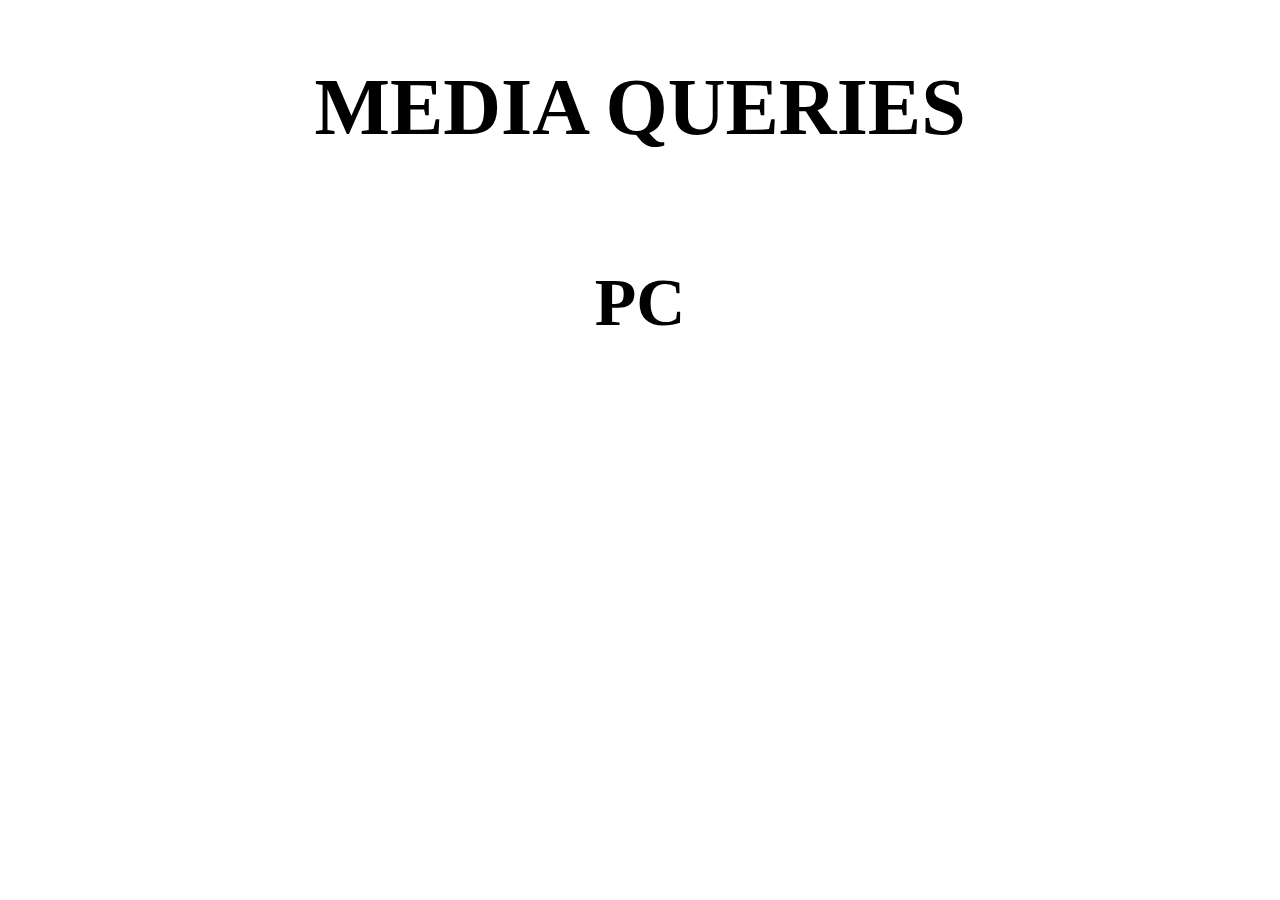
<file: mediaqueries.html>
<!DOCTYPE html>
<html lang="en">
<head>
    <meta charset="UTF-8">
    <meta name="viewport" content="width=device-width, initial-scale=1.0">
    <title>Document</title>
    <style>
        body {
            display: flex;
            flex-direction: column;
            align-items: center;
            justify-content: center;
        }

        h1 {
            font-size: 80px ;
        }

        .pc,
        .tablet,
        .mobile {
            font-size: 68px;
            display: none;
        }
        /* pc*/
        @media (min-width: 1024px) {
            .pc {
                display: block;
            }
        }

        /* Tablet*/
        @media (min-width: 740px) and (max-width: 1023px){
            .tablet {
                display: block;
            }
        }

        /* mobile*/
        @media (max-width: 740px){
            .mobile {
                display: block;
            }
        }

    </style>
</head>
<body>
    <h1>MEDIA QUERIES</h1>

    <h2 class="pc">PC</h2>
    <h2 class="tablet">TABLET</h2>
    <h2 class="mobile">MOBILE</h2>
</body>
</html>
</file>
<file: assets/css/responsive.css>
/*Mobile*/
 @media (max-width: 740px){
    
    .s-col-full {
        width: 100%;
        margin-top: 16px;
    }
    
    
   
    #header {
        overflow: hidden;
    }

    #header .search-btn {
        display: none;
    }

    #header .mobile-menu-btn {
        display: block;
    }

    #nav {
        display: block;
    }

    #nav > li {
        display: block;  
    }

    #nav > li:first-child {
        display: inline-block;
    }

    #nav .subnav {
        position: initial;
        background-color: #333;

    }

    #nav .subnav a {
        color: #fff;
        padding: 0 41px;
    }
    
    #content .member-item {
        margin-top: 30px;
        width: 100%;
    }

    #content .member-img {
        width: 60%;
    }

    .contact-form {
        margin-top: 16px;
    }
    
    .places-list {
        display: inline-block;
    }
}
</file>
<file: assets/font/themify-icons/themify-icons.css>
@font-face {
	font-family: 'themify';
	src:url('fonts/themify.eot?-fvbane');
	src:url('fonts/themify.eot?#iefix-fvbane') format('embedded-opentype'),
		url('fonts/themify.woff?-fvbane') format('woff'),
		url('fonts/themify.ttf?-fvbane') format('truetype'),
		url('fonts/themify.svg?-fvbane#themify') format('svg');
	font-weight: normal;
	font-style: normal;
}

[class^="ti-"], [class*=" ti-"] {
	font-family: 'themify';
	speak: none;
	font-style: normal;
	font-weight: normal;
	font-variant: normal;
	text-transform: none;
	line-height: 1;

	/* Better Font Rendering =========== */
	-webkit-font-smoothing: antialiased;
	-moz-osx-font-smoothing: grayscale;
}

.ti-wand:before {
	content: "\e600";
}
.ti-volume:before {
	content: "\e601";
}
.ti-user:before {
	content: "\e602";
}
.ti-unlock:before {
	content: "\e603";
}
.ti-unlink:before {
	content: "\e604";
}
.ti-trash:before {
	content: "\e605";
}
.ti-thought:before {
	content: "\e606";
}
.ti-target:before {
	content: "\e607";
}
.ti-tag:before {
	content: "\e608";
}
.ti-tablet:before {
	content: "\e609";
}
.ti-star:before {
	content: "\e60a";
}
.ti-spray:before {
	content: "\e60b";
}
.ti-signal:before {
	content: "\e60c";
}
.ti-shopping-cart:before {
	content: "\e60d";
}
.ti-shopping-cart-full:before {
	content: "\e60e";
}
.ti-settings:before {
	content: "\e60f";
}
.ti-search:before {
	content: "\e610";
}
.ti-zoom-in:before {
	content: "\e611";
}
.ti-zoom-out:before {
	content: "\e612";
}
.ti-cut:before {
	content: "\e613";
}
.ti-ruler:before {
	content: "\e614";
}
.ti-ruler-pencil:before {
	content: "\e615";
}
.ti-ruler-alt:before {
	content: "\e616";
}
.ti-bookmark:before {
	content: "\e617";
}
.ti-bookmark-alt:before {
	content: "\e618";
}
.ti-reload:before {
	content: "\e619";
}
.ti-plus:before {
	content: "\e61a";
}
.ti-pin:before {
	content: "\e61b";
}
.ti-pencil:before {
	content: "\e61c";
}
.ti-pencil-alt:before {
	content: "\e61d";
}
.ti-paint-roller:before {
	content: "\e61e";
}
.ti-paint-bucket:before {
	content: "\e61f";
}
.ti-na:before {
	content: "\e620";
}
.ti-mobile:before {
	content: "\e621";
}
.ti-minus:before {
	content: "\e622";
}
.ti-medall:before {
	content: "\e623";
}
.ti-medall-alt:before {
	content: "\e624";
}
.ti-marker:before {
	content: "\e625";
}
.ti-marker-alt:before {
	content: "\e626";
}
.ti-arrow-up:before {
	content: "\e627";
}
.ti-arrow-right:before {
	content: "\e628";
}
.ti-arrow-left:before {
	content: "\e629";
}
.ti-arrow-down:before {
	content: "\e62a";
}
.ti-lock:before {
	content: "\e62b";
}
.ti-location-arrow:before {
	content: "\e62c";
}
.ti-link:before {
	content: "\e62d";
}
.ti-layout:before {
	content: "\e62e";
}
.ti-layers:before {
	content: "\e62f";
}
.ti-layers-alt:before {
	content: "\e630";
}
.ti-key:before {
	content: "\e631";
}
.ti-import:before {
	content: "\e632";
}
.ti-image:before {
	content: "\e633";
}
.ti-heart:before {
	content: "\e634";
}
.ti-heart-broken:before {
	content: "\e635";
}
.ti-hand-stop:before {
	content: "\e636";
}
.ti-hand-open:before {
	content: "\e637";
}
.ti-hand-drag:before {
	content: "\e638";
}
.ti-folder:before {
	content: "\e639";
}
.ti-flag:before {
	content: "\e63a";
}
.ti-flag-alt:before {
	content: "\e63b";
}
.ti-flag-alt-2:before {
	content: "\e63c";
}
.ti-eye:before {
	content: "\e63d";
}
.ti-export:before {
	content: "\e63e";
}
.ti-exchange-vertical:before {
	content: "\e63f";
}
.ti-desktop:before {
	content: "\e640";
}
.ti-cup:before {
	content: "\e641";
}
.ti-crown:before {
	content: "\e642";
}
.ti-comments:before {
	content: "\e643";
}
.ti-comment:before {
	content: "\e644";
}
.ti-comment-alt:before {
	content: "\e645";
}
.ti-close:before {
	content: "\e646";
}
.ti-clip:before {
	content: "\e647";
}
.ti-angle-up:before {
	content: "\e648";
}
.ti-angle-right:before {
	content: "\e649";
}
.ti-angle-left:before {
	content: "\e64a";
}
.ti-angle-down:before {
	content: "\e64b";
}
.ti-check:before {
	content: "\e64c";
}
.ti-check-box:before {
	content: "\e64d";
}
.ti-camera:before {
	content: "\e64e";
}
.ti-announcement:before {
	content: "\e64f";
}
.ti-brush:before {
	content: "\e650";
}
.ti-briefcase:before {
	content: "\e651";
}
.ti-bolt:before {
	content: "\e652";
}
.ti-bolt-alt:before {
	content: "\e653";
}
.ti-blackboard:before {
	content: "\e654";
}
.ti-bag:before {
	content: "\e655";
}
.ti-move:before {
	content: "\e656";
}
.ti-arrows-vertical:before {
	content: "\e657";
}
.ti-arrows-horizontal:before {
	content: "\e658";
}
.ti-fullscreen:before {
	content: "\e659";
}
.ti-arrow-top-right:before {
	content: "\e65a";
}
.ti-arrow-top-left:before {
	content: "\e65b";
}
.ti-arrow-circle-up:before {
	content: "\e65c";
}
.ti-arrow-circle-right:before {
	content: "\e65d";
}
.ti-arrow-circle-left:before {
	content: "\e65e";
}
.ti-arrow-circle-down:before {
	content: "\e65f";
}
.ti-angle-double-up:before {
	content: "\e660";
}
.ti-angle-double-right:before {
	content: "\e661";
}
.ti-angle-double-left:before {
	content: "\e662";
}
.ti-angle-double-down:before {
	content: "\e663";
}
.ti-zip:before {
	content: "\e664";
}
.ti-world:before {
	content: "\e665";
}
.ti-wheelchair:before {
	content: "\e666";
}
.ti-view-list:before {
	content: "\e667";
}
.ti-view-list-alt:before {
	content: "\e668";
}
.ti-view-grid:before {
	content: "\e669";
}
.ti-uppercase:before {
	content: "\e66a";
}
.ti-upload:before {
	content: "\e66b";
}
.ti-underline:before {
	content: "\e66c";
}
.ti-truck:before {
	content: "\e66d";
}
.ti-timer:before {
	content: "\e66e";
}
.ti-ticket:before {
	content: "\e66f";
}
.ti-thumb-up:before {
	content: "\e670";
}
.ti-thumb-down:before {
	content: "\e671";
}
.ti-text:before {
	content: "\e672";
}
.ti-stats-up:before {
	content: "\e673";
}
.ti-stats-down:before {
	content: "\e674";
}
.ti-split-v:before {
	content: "\e675";
}
.ti-split-h:before {
	content: "\e676";
}
.ti-smallcap:before {
	content: "\e677";
}
.ti-shine:before {
	content: "\e678";
}
.ti-shift-right:before {
	content: "\e679";
}
.ti-shift-left:before {
	content: "\e67a";
}
.ti-shield:before {
	content: "\e67b";
}
.ti-notepad:before {
	content: "\e67c";
}
.ti-server:before {
	content: "\e67d";
}
.ti-quote-right:before {
	content: "\e67e";
}
.ti-quote-left:before {
	content: "\e67f";
}
.ti-pulse:before {
	content: "\e680";
}
.ti-printer:before {
	content: "\e681";
}
.ti-power-off:before {
	content: "\e682";
}
.ti-plug:before {
	content: "\e683";
}
.ti-pie-chart:before {
	content: "\e684";
}
.ti-paragraph:before {
	content: "\e685";
}
.ti-panel:before {
	content: "\e686";
}
.ti-package:before {
	content: "\e687";
}
.ti-music:before {
	content: "\e688";
}
.ti-music-alt:before {
	content: "\e689";
}
.ti-mouse:before {
	content: "\e68a";
}
.ti-mouse-alt:before {
	content: "\e68b";
}
.ti-money:before {
	content: "\e68c";
}
.ti-microphone:before {
	content: "\e68d";
}
.ti-menu:before {
	content: "\e68e";
}
.ti-menu-alt:before {
	content: "\e68f";
}
.ti-map:before {
	content: "\e690";
}
.ti-map-alt:before {
	content: "\e691";
}
.ti-loop:before {
	content: "\e692";
}
.ti-location-pin:before {
	content: "\e693";
}
.ti-list:before {
	content: "\e694";
}
.ti-light-bulb:before {
	content: "\e695";
}
.ti-Italic:before {
	content: "\e696";
}
.ti-info:before {
	content: "\e697";
}
.ti-infinite:before {
	content: "\e698";
}
.ti-id-badge:before {
	content: "\e699";
}
.ti-hummer:before {
	content: "\e69a";
}
.ti-home:before {
	content: "\e69b";
}
.ti-help:before {
	content: "\e69c";
}
.ti-headphone:before {
	content: "\e69d";
}
.ti-harddrives:before {
	content: "\e69e";
}
.ti-harddrive:before {
	content: "\e69f";
}
.ti-gift:before {
	content: "\e6a0";
}
.ti-game:before {
	content: "\e6a1";
}
.ti-filter:before {
	content: "\e6a2";
}
.ti-files:before {
	content: "\e6a3";
}
.ti-file:before {
	content: "\e6a4";
}
.ti-eraser:before {
	content: "\e6a5";
}
.ti-envelope:before {
	content: "\e6a6";
}
.ti-download:before {
	content: "\e6a7";
}
.ti-direction:before {
	content: "\e6a8";
}
.ti-direction-alt:before {
	content: "\e6a9";
}
.ti-dashboard:before {
	content: "\e6aa";
}
.ti-control-stop:before {
	content: "\e6ab";
}
.ti-control-shuffle:before {
	content: "\e6ac";
}
.ti-control-play:before {
	content: "\e6ad";
}
.ti-control-pause:before {
	content: "\e6ae";
}
.ti-control-forward:before {
	content: "\e6af";
}
.ti-control-backward:before {
	content: "\e6b0";
}
.ti-cloud:before {
	content: "\e6b1";
}
.ti-cloud-up:before {
	content: "\e6b2";
}
.ti-cloud-down:before {
	content: "\e6b3";
}
.ti-clipboard:before {
	content: "\e6b4";
}
.ti-car:before {
	content: "\e6b5";
}
.ti-calendar:before {
	content: "\e6b6";
}
.ti-book:before {
	content: "\e6b7";
}
.ti-bell:before {
	content: "\e6b8";
}
.ti-basketball:before {
	content: "\e6b9";
}
.ti-bar-chart:before {
	content: "\e6ba";
}
.ti-bar-chart-alt:before {
	content: "\e6bb";
}
.ti-back-right:before {
	content: "\e6bc";
}
.ti-back-left:before {
	content: "\e6bd";
}
.ti-arrows-corner:before {
	content: "\e6be";
}
.ti-archive:before {
	content: "\e6bf";
}
.ti-anchor:before {
	content: "\e6c0";
}
.ti-align-right:before {
	content: "\e6c1";
}
.ti-align-left:before {
	content: "\e6c2";
}
.ti-align-justify:before {
	content: "\e6c3";
}
.ti-align-center:before {
	content: "\e6c4";
}
.ti-alert:before {
	content: "\e6c5";
}
.ti-alarm-clock:before {
	content: "\e6c6";
}
.ti-agenda:before {
	content: "\e6c7";
}
.ti-write:before {
	content: "\e6c8";
}
.ti-window:before {
	content: "\e6c9";
}
.ti-widgetized:before {
	content: "\e6ca";
}
.ti-widget:before {
	content: "\e6cb";
}
.ti-widget-alt:before {
	content: "\e6cc";
}
.ti-wallet:before {
	content: "\e6cd";
}
.ti-video-clapper:before {
	content: "\e6ce";
}
.ti-video-camera:before {
	content: "\e6cf";
}
.ti-vector:before {
	content: "\e6d0";
}
.ti-themify-logo:before {
	content: "\e6d1";
}
.ti-themify-favicon:before {
	content: "\e6d2";
}
.ti-themify-favicon-alt:before {
	content: "\e6d3";
}
.ti-support:before {
	content: "\e6d4";
}
.ti-stamp:before {
	content: "\e6d5";
}
.ti-split-v-alt:before {
	content: "\e6d6";
}
.ti-slice:before {
	content: "\e6d7";
}
.ti-shortcode:before {
	content: "\e6d8";
}
.ti-shift-right-alt:before {
	content: "\e6d9";
}
.ti-shift-left-alt:before {
	content: "\e6da";
}
.ti-ruler-alt-2:before {
	content: "\e6db";
}
.ti-receipt:before {
	content: "\e6dc";
}
.ti-pin2:before {
	content: "\e6dd";
}
.ti-pin-alt:before {
	content: "\e6de";
}
.ti-pencil-alt2:before {
	content: "\e6df";
}
.ti-palette:before {
	content: "\e6e0";
}
.ti-more:before {
	content: "\e6e1";
}
.ti-more-alt:before {
	content: "\e6e2";
}
.ti-microphone-alt:before {
	content: "\e6e3";
}
.ti-magnet:before {
	content: "\e6e4";
}
.ti-line-double:before {
	content: "\e6e5";
}
.ti-line-dotted:before {
	content: "\e6e6";
}
.ti-line-dashed:before {
	content: "\e6e7";
}
.ti-layout-width-full:before {
	content: "\e6e8";
}
.ti-layout-width-default:before {
	content: "\e6e9";
}
.ti-layout-width-default-alt:before {
	content: "\e6ea";
}
.ti-layout-tab:before {
	content: "\e6eb";
}
.ti-layout-tab-window:before {
	content: "\e6ec";
}
.ti-layout-tab-v:before {
	content: "\e6ed";
}
.ti-layout-tab-min:before {
	content: "\e6ee";
}
.ti-layout-slider:before {
	content: "\e6ef";
}
.ti-layout-slider-alt:before {
	content: "\e6f0";
}
.ti-layout-sidebar-right:before {
	content: "\e6f1";
}
.ti-layout-sidebar-none:before {
	content: "\e6f2";
}
.ti-layout-sidebar-left:before {
	content: "\e6f3";
}
.ti-layout-placeholder:before {
	content: "\e6f4";
}
.ti-layout-menu:before {
	content: "\e6f5";
}
.ti-layout-menu-v:before {
	content: "\e6f6";
}
.ti-layout-menu-separated:before {
	content: "\e6f7";
}
.ti-layout-menu-full:before {
	content: "\e6f8";
}
.ti-layout-media-right-alt:before {
	content: "\e6f9";
}
.ti-layout-media-right:before {
	content: "\e6fa";
}
.ti-layout-media-overlay:before {
	content: "\e6fb";
}
.ti-layout-media-overlay-alt:before {
	content: "\e6fc";
}
.ti-layout-media-overlay-alt-2:before {
	content: "\e6fd";
}
.ti-layout-media-left-alt:before {
	content: "\e6fe";
}
.ti-layout-media-left:before {
	content: "\e6ff";
}
.ti-layout-media-center-alt:before {
	content: "\e700";
}
.ti-layout-media-center:before {
	content: "\e701";
}
.ti-layout-list-thumb:before {
	content: "\e702";
}
.ti-layout-list-thumb-alt:before {
	content: "\e703";
}
.ti-layout-list-post:before {
	content: "\e704";
}
.ti-layout-list-large-image:before {
	content: "\e705";
}
.ti-layout-line-solid:before {
	content: "\e706";
}
.ti-layout-grid4:before {
	content: "\e707";
}
.ti-layout-grid3:before {
	content: "\e708";
}
.ti-layout-grid2:before {
	content: "\e709";
}
.ti-layout-grid2-thumb:before {
	content: "\e70a";
}
.ti-layout-cta-right:before {
	content: "\e70b";
}
.ti-layout-cta-left:before {
	content: "\e70c";
}
.ti-layout-cta-center:before {
	content: "\e70d";
}
.ti-layout-cta-btn-right:before {
	content: "\e70e";
}
.ti-layout-cta-btn-left:before {
	content: "\e70f";
}
.ti-layout-column4:before {
	content: "\e710";
}
.ti-layout-column3:before {
	content: "\e711";
}
.ti-layout-column2:before {
	content: "\e712";
}
.ti-layout-accordion-separated:before {
	content: "\e713";
}
.ti-layout-accordion-merged:before {
	content: "\e714";
}
.ti-layout-accordion-list:before {
	content: "\e715";
}
.ti-ink-pen:before {
	content: "\e716";
}
.ti-info-alt:before {
	content: "\e717";
}
.ti-help-alt:before {
	content: "\e718";
}
.ti-headphone-alt:before {
	content: "\e719";
}
.ti-hand-point-up:before {
	content: "\e71a";
}
.ti-hand-point-right:before {
	content: "\e71b";
}
.ti-hand-point-left:before {
	content: "\e71c";
}
.ti-hand-point-down:before {
	content: "\e71d";
}
.ti-gallery:before {
	content: "\e71e";
}
.ti-face-smile:before {
	content: "\e71f";
}
.ti-face-sad:before {
	content: "\e720";
}
.ti-credit-card:before {
	content: "\e721";
}
.ti-control-skip-forward:before {
	content: "\e722";
}
.ti-control-skip-backward:before {
	content: "\e723";
}
.ti-control-record:before {
	content: "\e724";
}
.ti-control-eject:before {
	content: "\e725";
}
.ti-comments-smiley:before {
	content: "\e726";
}
.ti-brush-alt:before {
	content: "\e727";
}
.ti-youtube:before {
	content: "\e728";
}
.ti-vimeo:before {
	content: "\e729";
}
.ti-twitter:before {
	content: "\e72a";
}
.ti-time:before {
	content: "\e72b";
}
.ti-tumblr:before {
	content: "\e72c";
}
.ti-skype:before {
	content: "\e72d";
}
.ti-share:before {
	content: "\e72e";
}
.ti-share-alt:before {
	content: "\e72f";
}
.ti-rocket:before {
	content: "\e730";
}
.ti-pinterest:before {
	content: "\e731";
}
.ti-new-window:before {
	content: "\e732";
}
.ti-microsoft:before {
	content: "\e733";
}
.ti-list-ol:before {
	content: "\e734";
}
.ti-linkedin:before {
	content: "\e735";
}
.ti-layout-sidebar-2:before {
	content: "\e736";
}
.ti-layout-grid4-alt:before {
	content: "\e737";
}
.ti-layout-grid3-alt:before {
	content: "\e738";
}
.ti-layout-grid2-alt:before {
	content: "\e739";
}
.ti-layout-column4-alt:before {
	content: "\e73a";
}
.ti-layout-column3-alt:before {
	content: "\e73b";
}
.ti-layout-column2-alt:before {
	content: "\e73c";
}
.ti-instagram:before {
	content: "\e73d";
}
.ti-google:before {
	content: "\e73e";
}
.ti-github:before {
	content: "\e73f";
}
.ti-flickr:before {
	content: "\e740";
}
.ti-facebook:before {
	content: "\e741";
}
.ti-dropbox:before {
	content: "\e742";
}
.ti-dribbble:before {
	content: "\e743";
}
.ti-apple:before {
	content: "\e744";
}
.ti-android:before {
	content: "\e745";
}
.ti-save:before {
	content: "\e746";
}
.ti-save-alt:before {
	content: "\e747";
}
.ti-yahoo:before {
	content: "\e748";
}
.ti-wordpress:before {
	content: "\e749";
}
.ti-vimeo-alt:before {
	content: "\e74a";
}
.ti-twitter-alt:before {
	content: "\e74b";
}
.ti-tumblr-alt:before {
	content: "\e74c";
}
.ti-trello:before {
	content: "\e74d";
}
.ti-stack-overflow:before {
	content: "\e74e";
}
.ti-soundcloud:before {
	content: "\e74f";
}
.ti-sharethis:before {
	content: "\e750";
}
.ti-sharethis-alt:before {
	content: "\e751";
}
.ti-reddit:before {
	content: "\e752";
}
.ti-pinterest-alt:before {
	content: "\e753";
}
.ti-microsoft-alt:before {
	content: "\e754";
}
.ti-linux:before {
	content: "\e755";
}
.ti-jsfiddle:before {
	content: "\e756";
}
.ti-joomla:before {
	content: "\e757";
}
.ti-html5:before {
	content: "\e758";
}
.ti-flickr-alt:before {
	content: "\e759";
}
.ti-email:before {
	content: "\e75a";
}
.ti-drupal:before {
	content: "\e75b";
}
.ti-dropbox-alt:before {
	content: "\e75c";
}
.ti-css3:before {
	content: "\e75d";
}
.ti-rss:before {
	content: "\e75e";
}
.ti-rss-alt:before {
	content: "\e75f";
}
</file>
<file: assets/font/themify-icons/demo-files/demo.css>
body {
	font: normal 1em/1.5em Arial, Helvetica, sans-serif;
	max-width: 90%;
	margin: 30px auto 0;
}
h1, h3 {
	font-weight: normal;
}
h3 {
	font-size: 1.4;
	text-transform: uppercase;
	letter-spacing: 1px;
}

.icon-section {
	margin: 0 0 3em;
	clear: both;
	overflow: hidden;
}
.icon-container {
	width: 240px; 
	padding: .7em 0;
	float: left; 
	position: relative;
	text-align: left;
}
.icon-container [class^="ti-"], 
.icon-container [class*=" ti-"] {
	color: #000;
	position: absolute;
	margin-top: 3px;
	transition: .3s;
}
.icon-container:hover [class^="ti-"],
.icon-container:hover [class*=" ti-"] {
	font-size: 2.2em;
	margin-top: -5px;
}
.icon-container:hover .icon-name {
	color: #000;
}
.icon-name {
	color: #aaa;
	margin-left: 35px;
	font-size: .8em;
	transition: .3s;
}
.icon-container:hover .icon-name {
	margin-left: 45px;
}
</file>
<file: assets/font/themify-icons/ie7/ie7.css>
.ti-wand {
	*zoom: expression(this.runtimeStyle['zoom'] = '1', this.innerHTML = '&#xe600;');
}
.ti-volume {
	*zoom: expression(this.runtimeStyle['zoom'] = '1', this.innerHTML = '&#xe601;');
}
.ti-user {
	*zoom: expression(this.runtimeStyle['zoom'] = '1', this.innerHTML = '&#xe602;');
}
.ti-unlock {
	*zoom: expression(this.runtimeStyle['zoom'] = '1', this.innerHTML = '&#xe603;');
}
.ti-unlink {
	*zoom: expression(this.runtimeStyle['zoom'] = '1', this.innerHTML = '&#xe604;');
}
.ti-trash {
	*zoom: expression(this.runtimeStyle['zoom'] = '1', this.innerHTML = '&#xe605;');
}
.ti-thought {
	*zoom: expression(this.runtimeStyle['zoom'] = '1', this.innerHTML = '&#xe606;');
}
.ti-target {
	*zoom: expression(this.runtimeStyle['zoom'] = '1', this.innerHTML = '&#xe607;');
}
.ti-tag {
	*zoom: expression(this.runtimeStyle['zoom'] = '1', this.innerHTML = '&#xe608;');
}
.ti-tablet {
	*zoom: expression(this.runtimeStyle['zoom'] = '1', this.innerHTML = '&#xe609;');
}
.ti-star {
	*zoom: expression(this.runtimeStyle['zoom'] = '1', this.innerHTML = '&#xe60a;');
}
.ti-spray {
	*zoom: expression(this.runtimeStyle['zoom'] = '1', this.innerHTML = '&#xe60b;');
}
.ti-signal {
	*zoom: expression(this.runtimeStyle['zoom'] = '1', this.innerHTML = '&#xe60c;');
}
.ti-shopping-cart {
	*zoom: expression(this.runtimeStyle['zoom'] = '1', this.innerHTML = '&#xe60d;');
}
.ti-shopping-cart-full {
	*zoom: expression(this.runtimeStyle['zoom'] = '1', this.innerHTML = '&#xe60e;');
}
.ti-settings {
	*zoom: expression(this.runtimeStyle['zoom'] = '1', this.innerHTML = '&#xe60f;');
}
.ti-search {
	*zoom: expression(this.runtimeStyle['zoom'] = '1', this.innerHTML = '&#xe610;');
}
.ti-zoom-in {
	*zoom: expression(this.runtimeStyle['zoom'] = '1', this.innerHTML = '&#xe611;');
}
.ti-zoom-out {
	*zoom: expression(this.runtimeStyle['zoom'] = '1', this.innerHTML = '&#xe612;');
}
.ti-cut {
	*zoom: expression(this.runtimeStyle['zoom'] = '1', this.innerHTML = '&#xe613;');
}
.ti-ruler {
	*zoom: expression(this.runtimeStyle['zoom'] = '1', this.innerHTML = '&#xe614;');
}
.ti-ruler-pencil {
	*zoom: expression(this.runtimeStyle['zoom'] = '1', this.innerHTML = '&#xe615;');
}
.ti-ruler-alt {
	*zoom: expression(this.runtimeStyle['zoom'] = '1', this.innerHTML = '&#xe616;');
}
.ti-bookmark {
	*zoom: expression(this.runtimeStyle['zoom'] = '1', this.innerHTML = '&#xe617;');
}
.ti-bookmark-alt {
	*zoom: expression(this.runtimeStyle['zoom'] = '1', this.innerHTML = '&#xe618;');
}
.ti-reload {
	*zoom: expression(this.runtimeStyle['zoom'] = '1', this.innerHTML = '&#xe619;');
}
.ti-plus {
	*zoom: expression(this.runtimeStyle['zoom'] = '1', this.innerHTML = '&#xe61a;');
}
.ti-pin {
	*zoom: expression(this.runtimeStyle['zoom'] = '1', this.innerHTML = '&#xe61b;');
}
.ti-pencil {
	*zoom: expression(this.runtimeStyle['zoom'] = '1', this.innerHTML = '&#xe61c;');
}
.ti-pencil-alt {
	*zoom: expression(this.runtimeStyle['zoom'] = '1', this.innerHTML = '&#xe61d;');
}
.ti-paint-roller {
	*zoom: expression(this.runtimeStyle['zoom'] = '1', this.innerHTML = '&#xe61e;');
}
.ti-paint-bucket {
	*zoom: expression(this.runtimeStyle['zoom'] = '1', this.innerHTML = '&#xe61f;');
}
.ti-na {
	*zoom: expression(this.runtimeStyle['zoom'] = '1', this.innerHTML = '&#xe620;');
}
.ti-mobile {
	*zoom: expression(this.runtimeStyle['zoom'] = '1', this.innerHTML = '&#xe621;');
}
.ti-minus {
	*zoom: expression(this.runtimeStyle['zoom'] = '1', this.innerHTML = '&#xe622;');
}
.ti-medall {
	*zoom: expression(this.runtimeStyle['zoom'] = '1', this.innerHTML = '&#xe623;');
}
.ti-medall-alt {
	*zoom: expression(this.runtimeStyle['zoom'] = '1', this.innerHTML = '&#xe624;');
}
.ti-marker {
	*zoom: expression(this.runtimeStyle['zoom'] = '1', this.innerHTML = '&#xe625;');
}
.ti-marker-alt {
	*zoom: expression(this.runtimeStyle['zoom'] = '1', this.innerHTML = '&#xe626;');
}
.ti-arrow-up {
	*zoom: expression(this.runtimeStyle['zoom'] = '1', this.innerHTML = '&#xe627;');
}
.ti-arrow-right {
	*zoom: expression(this.runtimeStyle['zoom'] = '1', this.innerHTML = '&#xe628;');
}
.ti-arrow-left {
	*zoom: expression(this.runtimeStyle['zoom'] = '1', this.innerHTML = '&#xe629;');
}
.ti-arrow-down {
	*zoom: expression(this.runtimeStyle['zoom'] = '1', this.innerHTML = '&#xe62a;');
}
.ti-lock {
	*zoom: expression(this.runtimeStyle['zoom'] = '1', this.innerHTML = '&#xe62b;');
}
.ti-location-arrow {
	*zoom: expression(this.runtimeStyle['zoom'] = '1', this.innerHTML = '&#xe62c;');
}
.ti-link {
	*zoom: expression(this.runtimeStyle['zoom'] = '1', this.innerHTML = '&#xe62d;');
}
.ti-layout {
	*zoom: expression(this.runtimeStyle['zoom'] = '1', this.innerHTML = '&#xe62e;');
}
.ti-layers {
	*zoom: expression(this.runtimeStyle['zoom'] = '1', this.innerHTML = '&#xe62f;');
}
.ti-layers-alt {
	*zoom: expression(this.runtimeStyle['zoom'] = '1', this.innerHTML = '&#xe630;');
}
.ti-key {
	*zoom: expression(this.runtimeStyle['zoom'] = '1', this.innerHTML = '&#xe631;');
}
.ti-import {
	*zoom: expression(this.runtimeStyle['zoom'] = '1', this.innerHTML = '&#xe632;');
}
.ti-image {
	*zoom: expression(this.runtimeStyle['zoom'] = '1', this.innerHTML = '&#xe633;');
}
.ti-heart {
	*zoom: expression(this.runtimeStyle['zoom'] = '1', this.innerHTML = '&#xe634;');
}
.ti-heart-broken {
	*zoom: expression(this.runtimeStyle['zoom'] = '1', this.innerHTML = '&#xe635;');
}
.ti-hand-stop {
	*zoom: expression(this.runtimeStyle['zoom'] = '1', this.innerHTML = '&#xe636;');
}
.ti-hand-open {
	*zoom: expression(this.runtimeStyle['zoom'] = '1', this.innerHTML = '&#xe637;');
}
.ti-hand-drag {
	*zoom: expression(this.runtimeStyle['zoom'] = '1', this.innerHTML = '&#xe638;');
}
.ti-folder {
	*zoom: expression(this.runtimeStyle['zoom'] = '1', this.innerHTML = '&#xe639;');
}
.ti-flag {
	*zoom: expression(this.runtimeStyle['zoom'] = '1', this.innerHTML = '&#xe63a;');
}
.ti-flag-alt {
	*zoom: expression(this.runtimeStyle['zoom'] = '1', this.innerHTML = '&#xe63b;');
}
.ti-flag-alt-2 {
	*zoom: expression(this.runtimeStyle['zoom'] = '1', this.innerHTML = '&#xe63c;');
}
.ti-eye {
	*zoom: expression(this.runtimeStyle['zoom'] = '1', this.innerHTML = '&#xe63d;');
}
.ti-export {
	*zoom: expression(this.runtimeStyle['zoom'] = '1', this.innerHTML = '&#xe63e;');
}
.ti-exchange-vertical {
	*zoom: expression(this.runtimeStyle['zoom'] = '1', this.innerHTML = '&#xe63f;');
}
.ti-desktop {
	*zoom: expression(this.runtimeStyle['zoom'] = '1', this.innerHTML = '&#xe640;');
}
.ti-cup {
	*zoom: expression(this.runtimeStyle['zoom'] = '1', this.innerHTML = '&#xe641;');
}
.ti-crown {
	*zoom: expression(this.runtimeStyle['zoom'] = '1', this.innerHTML = '&#xe642;');
}
.ti-comments {
	*zoom: expression(this.runtimeStyle['zoom'] = '1', this.innerHTML = '&#xe643;');
}
.ti-comment {
	*zoom: expression(this.runtimeStyle['zoom'] = '1', this.innerHTML = '&#xe644;');
}
.ti-comment-alt {
	*zoom: expression(this.runtimeStyle['zoom'] = '1', this.innerHTML = '&#xe645;');
}
.ti-close {
	*zoom: expression(this.runtimeStyle['zoom'] = '1', this.innerHTML = '&#xe646;');
}
.ti-clip {
	*zoom: expression(this.runtimeStyle['zoom'] = '1', this.innerHTML = '&#xe647;');
}
.ti-angle-up {
	*zoom: expression(this.runtimeStyle['zoom'] = '1', this.innerHTML = '&#xe648;');
}
.ti-angle-right {
	*zoom: expression(this.runtimeStyle['zoom'] = '1', this.innerHTML = '&#xe649;');
}
.ti-angle-left {
	*zoom: expression(this.runtimeStyle['zoom'] = '1', this.innerHTML = '&#xe64a;');
}
.ti-angle-down {
	*zoom: expression(this.runtimeStyle['zoom'] = '1', this.innerHTML = '&#xe64b;');
}
.ti-check {
	*zoom: expression(this.runtimeStyle['zoom'] = '1', this.innerHTML = '&#xe64c;');
}
.ti-check-box {
	*zoom: expression(this.runtimeStyle['zoom'] = '1', this.innerHTML = '&#xe64d;');
}
.ti-camera {
	*zoom: expression(this.runtimeStyle['zoom'] = '1', this.innerHTML = '&#xe64e;');
}
.ti-announcement {
	*zoom: expression(this.runtimeStyle['zoom'] = '1', this.innerHTML = '&#xe64f;');
}
.ti-brush {
	*zoom: expression(this.runtimeStyle['zoom'] = '1', this.innerHTML = '&#xe650;');
}
.ti-briefcase {
	*zoom: expression(this.runtimeStyle['zoom'] = '1', this.innerHTML = '&#xe651;');
}
.ti-bolt {
	*zoom: expression(this.runtimeStyle['zoom'] = '1', this.innerHTML = '&#xe652;');
}
.ti-bolt-alt {
	*zoom: expression(this.runtimeStyle['zoom'] = '1', this.innerHTML = '&#xe653;');
}
.ti-blackboard {
	*zoom: expression(this.runtimeStyle['zoom'] = '1', this.innerHTML = '&#xe654;');
}
.ti-bag {
	*zoom: expression(this.runtimeStyle['zoom'] = '1', this.innerHTML = '&#xe655;');
}
.ti-move {
	*zoom: expression(this.runtimeStyle['zoom'] = '1', this.innerHTML = '&#xe656;');
}
.ti-arrows-vertical {
	*zoom: expression(this.runtimeStyle['zoom'] = '1', this.innerHTML = '&#xe657;');
}
.ti-arrows-horizontal {
	*zoom: expression(this.runtimeStyle['zoom'] = '1', this.innerHTML = '&#xe658;');
}
.ti-fullscreen {
	*zoom: expression(this.runtimeStyle['zoom'] = '1', this.innerHTML = '&#xe659;');
}
.ti-arrow-top-right {
	*zoom: expression(this.runtimeStyle['zoom'] = '1', this.innerHTML = '&#xe65a;');
}
.ti-arrow-top-left {
	*zoom: expression(this.runtimeStyle['zoom'] = '1', this.innerHTML = '&#xe65b;');
}
.ti-arrow-circle-up {
	*zoom: expression(this.runtimeStyle['zoom'] = '1', this.innerHTML = '&#xe65c;');
}
.ti-arrow-circle-right {
	*zoom: expression(this.runtimeStyle['zoom'] = '1', this.innerHTML = '&#xe65d;');
}
.ti-arrow-circle-left {
	*zoom: expression(this.runtimeStyle['zoom'] = '1', this.innerHTML = '&#xe65e;');
}
.ti-arrow-circle-down {
	*zoom: expression(this.runtimeStyle['zoom'] = '1', this.innerHTML = '&#xe65f;');
}
.ti-angle-double-up {
	*zoom: expression(this.runtimeStyle['zoom'] = '1', this.innerHTML = '&#xe660;');
}
.ti-angle-double-right {
	*zoom: expression(this.runtimeStyle['zoom'] = '1', this.innerHTML = '&#xe661;');
}
.ti-angle-double-left {
	*zoom: expression(this.runtimeStyle['zoom'] = '1', this.innerHTML = '&#xe662;');
}
.ti-angle-double-down {
	*zoom: expression(this.runtimeStyle['zoom'] = '1', this.innerHTML = '&#xe663;');
}
.ti-zip {
	*zoom: expression(this.runtimeStyle['zoom'] = '1', this.innerHTML = '&#xe664;');
}
.ti-world {
	*zoom: expression(this.runtimeStyle['zoom'] = '1', this.innerHTML = '&#xe665;');
}
.ti-wheelchair {
	*zoom: expression(this.runtimeStyle['zoom'] = '1', this.innerHTML = '&#xe666;');
}
.ti-view-list {
	*zoom: expression(this.runtimeStyle['zoom'] = '1', this.innerHTML = '&#xe667;');
}
.ti-view-list-alt {
	*zoom: expression(this.runtimeStyle['zoom'] = '1', this.innerHTML = '&#xe668;');
}
.ti-view-grid {
	*zoom: expression(this.runtimeStyle['zoom'] = '1', this.innerHTML = '&#xe669;');
}
.ti-uppercase {
	*zoom: expression(this.runtimeStyle['zoom'] = '1', this.innerHTML = '&#xe66a;');
}
.ti-upload {
	*zoom: expression(this.runtimeStyle['zoom'] = '1', this.innerHTML = '&#xe66b;');
}
.ti-underline {
	*zoom: expression(this.runtimeStyle['zoom'] = '1', this.innerHTML = '&#xe66c;');
}
.ti-truck {
	*zoom: expression(this.runtimeStyle['zoom'] = '1', this.innerHTML = '&#xe66d;');
}
.ti-timer {
	*zoom: expression(this.runtimeStyle['zoom'] = '1', this.innerHTML = '&#xe66e;');
}
.ti-ticket {
	*zoom: expression(this.runtimeStyle['zoom'] = '1', this.innerHTML = '&#xe66f;');
}
.ti-thumb-up {
	*zoom: expression(this.runtimeStyle['zoom'] = '1', this.innerHTML = '&#xe670;');
}
.ti-thumb-down {
	*zoom: expression(this.runtimeStyle['zoom'] = '1', this.innerHTML = '&#xe671;');
}
.ti-text {
	*zoom: expression(this.runtimeStyle['zoom'] = '1', this.innerHTML = '&#xe672;');
}
.ti-stats-up {
	*zoom: expression(this.runtimeStyle['zoom'] = '1', this.innerHTML = '&#xe673;');
}
.ti-stats-down {
	*zoom: expression(this.runtimeStyle['zoom'] = '1', this.innerHTML = '&#xe674;');
}
.ti-split-v {
	*zoom: expression(this.runtimeStyle['zoom'] = '1', this.innerHTML = '&#xe675;');
}
.ti-split-h {
	*zoom: expression(this.runtimeStyle['zoom'] = '1', this.innerHTML = '&#xe676;');
}
.ti-smallcap {
	*zoom: expression(this.runtimeStyle['zoom'] = '1', this.innerHTML = '&#xe677;');
}
.ti-shine {
	*zoom: expression(this.runtimeStyle['zoom'] = '1', this.innerHTML = '&#xe678;');
}
.ti-shift-right {
	*zoom: expression(this.runtimeStyle['zoom'] = '1', this.innerHTML = '&#xe679;');
}
.ti-shift-left {
	*zoom: expression(this.runtimeStyle['zoom'] = '1', this.innerHTML = '&#xe67a;');
}
.ti-shield {
	*zoom: expression(this.runtimeStyle['zoom'] = '1', this.innerHTML = '&#xe67b;');
}
.ti-notepad {
	*zoom: expression(this.runtimeStyle['zoom'] = '1', this.innerHTML = '&#xe67c;');
}
.ti-server {
	*zoom: expression(this.runtimeStyle['zoom'] = '1', this.innerHTML = '&#xe67d;');
}
.ti-quote-right {
	*zoom: expression(this.runtimeStyle['zoom'] = '1', this.innerHTML = '&#xe67e;');
}
.ti-quote-left {
	*zoom: expression(this.runtimeStyle['zoom'] = '1', this.innerHTML = '&#xe67f;');
}
.ti-pulse {
	*zoom: expression(this.runtimeStyle['zoom'] = '1', this.innerHTML = '&#xe680;');
}
.ti-printer {
	*zoom: expression(this.runtimeStyle['zoom'] = '1', this.innerHTML = '&#xe681;');
}
.ti-power-off {
	*zoom: expression(this.runtimeStyle['zoom'] = '1', this.innerHTML = '&#xe682;');
}
.ti-plug {
	*zoom: expression(this.runtimeStyle['zoom'] = '1', this.innerHTML = '&#xe683;');
}
.ti-pie-chart {
	*zoom: expression(this.runtimeStyle['zoom'] = '1', this.innerHTML = '&#xe684;');
}
.ti-paragraph {
	*zoom: expression(this.runtimeStyle['zoom'] = '1', this.innerHTML = '&#xe685;');
}
.ti-panel {
	*zoom: expression(this.runtimeStyle['zoom'] = '1', this.innerHTML = '&#xe686;');
}
.ti-package {
	*zoom: expression(this.runtimeStyle['zoom'] = '1', this.innerHTML = '&#xe687;');
}
.ti-music {
	*zoom: expression(this.runtimeStyle['zoom'] = '1', this.innerHTML = '&#xe688;');
}
.ti-music-alt {
	*zoom: expression(this.runtimeStyle['zoom'] = '1', this.innerHTML = '&#xe689;');
}
.ti-mouse {
	*zoom: expression(this.runtimeStyle['zoom'] = '1', this.innerHTML = '&#xe68a;');
}
.ti-mouse-alt {
	*zoom: expression(this.runtimeStyle['zoom'] = '1', this.innerHTML = '&#xe68b;');
}
.ti-money {
	*zoom: expression(this.runtimeStyle['zoom'] = '1', this.innerHTML = '&#xe68c;');
}
.ti-microphone {
	*zoom: expression(this.runtimeStyle['zoom'] = '1', this.innerHTML = '&#xe68d;');
}
.ti-menu {
	*zoom: expression(this.runtimeStyle['zoom'] = '1', this.innerHTML = '&#xe68e;');
}
.ti-menu-alt {
	*zoom: expression(this.runtimeStyle['zoom'] = '1', this.innerHTML = '&#xe68f;');
}
.ti-map {
	*zoom: expression(this.runtimeStyle['zoom'] = '1', this.innerHTML = '&#xe690;');
}
.ti-map-alt {
	*zoom: expression(this.runtimeStyle['zoom'] = '1', this.innerHTML = '&#xe691;');
}
.ti-loop {
	*zoom: expression(this.runtimeStyle['zoom'] = '1', this.innerHTML = '&#xe692;');
}
.ti-location-pin {
	*zoom: expression(this.runtimeStyle['zoom'] = '1', this.innerHTML = '&#xe693;');
}
.ti-list {
	*zoom: expression(this.runtimeStyle['zoom'] = '1', this.innerHTML = '&#xe694;');
}
.ti-light-bulb {
	*zoom: expression(this.runtimeStyle['zoom'] = '1', this.innerHTML = '&#xe695;');
}
.ti-Italic {
	*zoom: expression(this.runtimeStyle['zoom'] = '1', this.innerHTML = '&#xe696;');
}
.ti-info {
	*zoom: expression(this.runtimeStyle['zoom'] = '1', this.innerHTML = '&#xe697;');
}
.ti-infinite {
	*zoom: expression(this.runtimeStyle['zoom'] = '1', this.innerHTML = '&#xe698;');
}
.ti-id-badge {
	*zoom: expression(this.runtimeStyle['zoom'] = '1', this.innerHTML = '&#xe699;');
}
.ti-hummer {
	*zoom: expression(this.runtimeStyle['zoom'] = '1', this.innerHTML = '&#xe69a;');
}
.ti-home {
	*zoom: expression(this.runtimeStyle['zoom'] = '1', this.innerHTML = '&#xe69b;');
}
.ti-help {
	*zoom: expression(this.runtimeStyle['zoom'] = '1', this.innerHTML = '&#xe69c;');
}
.ti-headphone {
	*zoom: expression(this.runtimeStyle['zoom'] = '1', this.innerHTML = '&#xe69d;');
}
.ti-harddrives {
	*zoom: expression(this.runtimeStyle['zoom'] = '1', this.innerHTML = '&#xe69e;');
}
.ti-harddrive {
	*zoom: expression(this.runtimeStyle['zoom'] = '1', this.innerHTML = '&#xe69f;');
}
.ti-gift {
	*zoom: expression(this.runtimeStyle['zoom'] = '1', this.innerHTML = '&#xe6a0;');
}
.ti-game {
	*zoom: expression(this.runtimeStyle['zoom'] = '1', this.innerHTML = '&#xe6a1;');
}
.ti-filter {
	*zoom: expression(this.runtimeStyle['zoom'] = '1', this.innerHTML = '&#xe6a2;');
}
.ti-files {
	*zoom: expression(this.runtimeStyle['zoom'] = '1', this.innerHTML = '&#xe6a3;');
}
.ti-file {
	*zoom: expression(this.runtimeStyle['zoom'] = '1', this.innerHTML = '&#xe6a4;');
}
.ti-eraser {
	*zoom: expression(this.runtimeStyle['zoom'] = '1', this.innerHTML = '&#xe6a5;');
}
.ti-envelope {
	*zoom: expression(this.runtimeStyle['zoom'] = '1', this.innerHTML = '&#xe6a6;');
}
.ti-download {
	*zoom: expression(this.runtimeStyle['zoom'] = '1', this.innerHTML = '&#xe6a7;');
}
.ti-direction {
	*zoom: expression(this.runtimeStyle['zoom'] = '1', this.innerHTML = '&#xe6a8;');
}
.ti-direction-alt {
	*zoom: expression(this.runtimeStyle['zoom'] = '1', this.innerHTML = '&#xe6a9;');
}
.ti-dashboard {
	*zoom: expression(this.runtimeStyle['zoom'] = '1', this.innerHTML = '&#xe6aa;');
}
.ti-control-stop {
	*zoom: expression(this.runtimeStyle['zoom'] = '1', this.innerHTML = '&#xe6ab;');
}
.ti-control-shuffle {
	*zoom: expression(this.runtimeStyle['zoom'] = '1', this.innerHTML = '&#xe6ac;');
}
.ti-control-play {
	*zoom: expression(this.runtimeStyle['zoom'] = '1', this.innerHTML = '&#xe6ad;');
}
.ti-control-pause {
	*zoom: expression(this.runtimeStyle['zoom'] = '1', this.innerHTML = '&#xe6ae;');
}
.ti-control-forward {
	*zoom: expression(this.runtimeStyle['zoom'] = '1', this.innerHTML = '&#xe6af;');
}
.ti-control-backward {
	*zoom: expression(this.runtimeStyle['zoom'] = '1', this.innerHTML = '&#xe6b0;');
}
.ti-cloud {
	*zoom: expression(this.runtimeStyle['zoom'] = '1', this.innerHTML = '&#xe6b1;');
}
.ti-cloud-up {
	*zoom: expression(this.runtimeStyle['zoom'] = '1', this.innerHTML = '&#xe6b2;');
}
.ti-cloud-down {
	*zoom: expression(this.runtimeStyle['zoom'] = '1', this.innerHTML = '&#xe6b3;');
}
.ti-clipboard {
	*zoom: expression(this.runtimeStyle['zoom'] = '1', this.innerHTML = '&#xe6b4;');
}
.ti-car {
	*zoom: expression(this.runtimeStyle['zoom'] = '1', this.innerHTML = '&#xe6b5;');
}
.ti-calendar {
	*zoom: expression(this.runtimeStyle['zoom'] = '1', this.innerHTML = '&#xe6b6;');
}
.ti-book {
	*zoom: expression(this.runtimeStyle['zoom'] = '1', this.innerHTML = '&#xe6b7;');
}
.ti-bell {
	*zoom: expression(this.runtimeStyle['zoom'] = '1', this.innerHTML = '&#xe6b8;');
}
.ti-basketball {
	*zoom: expression(this.runtimeStyle['zoom'] = '1', this.innerHTML = '&#xe6b9;');
}
.ti-bar-chart {
	*zoom: expression(this.runtimeStyle['zoom'] = '1', this.innerHTML = '&#xe6ba;');
}
.ti-bar-chart-alt {
	*zoom: expression(this.runtimeStyle['zoom'] = '1', this.innerHTML = '&#xe6bb;');
}
.ti-back-right {
	*zoom: expression(this.runtimeStyle['zoom'] = '1', this.innerHTML = '&#xe6bc;');
}
.ti-back-left {
	*zoom: expression(this.runtimeStyle['zoom'] = '1', this.innerHTML = '&#xe6bd;');
}
.ti-arrows-corner {
	*zoom: expression(this.runtimeStyle['zoom'] = '1', this.innerHTML = '&#xe6be;');
}
.ti-archive {
	*zoom: expression(this.runtimeStyle['zoom'] = '1', this.innerHTML = '&#xe6bf;');
}
.ti-anchor {
	*zoom: expression(this.runtimeStyle['zoom'] = '1', this.innerHTML = '&#xe6c0;');
}
.ti-align-right {
	*zoom: expression(this.runtimeStyle['zoom'] = '1', this.innerHTML = '&#xe6c1;');
}
.ti-align-left {
	*zoom: expression(this.runtimeStyle['zoom'] = '1', this.innerHTML = '&#xe6c2;');
}
.ti-align-justify {
	*zoom: expression(this.runtimeStyle['zoom'] = '1', this.innerHTML = '&#xe6c3;');
}
.ti-align-center {
	*zoom: expression(this.runtimeStyle['zoom'] = '1', this.innerHTML = '&#xe6c4;');
}
.ti-alert {
	*zoom: expression(this.runtimeStyle['zoom'] = '1', this.innerHTML = '&#xe6c5;');
}
.ti-alarm-clock {
	*zoom: expression(this.runtimeStyle['zoom'] = '1', this.innerHTML = '&#xe6c6;');
}
.ti-agenda {
	*zoom: expression(this.runtimeStyle['zoom'] = '1', this.innerHTML = '&#xe6c7;');
}
.ti-write {
	*zoom: expression(this.runtimeStyle['zoom'] = '1', this.innerHTML = '&#xe6c8;');
}
.ti-window {
	*zoom: expression(this.runtimeStyle['zoom'] = '1', this.innerHTML = '&#xe6c9;');
}
.ti-widgetized {
	*zoom: expression(this.runtimeStyle['zoom'] = '1', this.innerHTML = '&#xe6ca;');
}
.ti-widget {
	*zoom: expression(this.runtimeStyle['zoom'] = '1', this.innerHTML = '&#xe6cb;');
}
.ti-widget-alt {
	*zoom: expression(this.runtimeStyle['zoom'] = '1', this.innerHTML = '&#xe6cc;');
}
.ti-wallet {
	*zoom: expression(this.runtimeStyle['zoom'] = '1', this.innerHTML = '&#xe6cd;');
}
.ti-video-clapper {
	*zoom: expression(this.runtimeStyle['zoom'] = '1', this.innerHTML = '&#xe6ce;');
}
.ti-video-camera {
	*zoom: expression(this.runtimeStyle['zoom'] = '1', this.innerHTML = '&#xe6cf;');
}
.ti-vector {
	*zoom: expression(this.runtimeStyle['zoom'] = '1', this.innerHTML = '&#xe6d0;');
}
.ti-themify-logo {
	*zoom: expression(this.runtimeStyle['zoom'] = '1', this.innerHTML = '&#xe6d1;');
}
.ti-themify-favicon {
	*zoom: expression(this.runtimeStyle['zoom'] = '1', this.innerHTML = '&#xe6d2;');
}
.ti-themify-favicon-alt {
	*zoom: expression(this.runtimeStyle['zoom'] = '1', this.innerHTML = '&#xe6d3;');
}
.ti-support {
	*zoom: expression(this.runtimeStyle['zoom'] = '1', this.innerHTML = '&#xe6d4;');
}
.ti-stamp {
	*zoom: expression(this.runtimeStyle['zoom'] = '1', this.innerHTML = '&#xe6d5;');
}
.ti-split-v-alt {
	*zoom: expression(this.runtimeStyle['zoom'] = '1', this.innerHTML = '&#xe6d6;');
}
.ti-slice {
	*zoom: expression(this.runtimeStyle['zoom'] = '1', this.innerHTML = '&#xe6d7;');
}
.ti-shortcode {
	*zoom: expression(this.runtimeStyle['zoom'] = '1', this.innerHTML = '&#xe6d8;');
}
.ti-shift-right-alt {
	*zoom: expression(this.runtimeStyle['zoom'] = '1', this.innerHTML = '&#xe6d9;');
}
.ti-shift-left-alt {
	*zoom: expression(this.runtimeStyle['zoom'] = '1', this.innerHTML = '&#xe6da;');
}
.ti-ruler-alt-2 {
	*zoom: expression(this.runtimeStyle['zoom'] = '1', this.innerHTML = '&#xe6db;');
}
.ti-receipt {
	*zoom: expression(this.runtimeStyle['zoom'] = '1', this.innerHTML = '&#xe6dc;');
}
.ti-pin2 {
	*zoom: expression(this.runtimeStyle['zoom'] = '1', this.innerHTML = '&#xe6dd;');
}
.ti-pin-alt {
	*zoom: expression(this.runtimeStyle['zoom'] = '1', this.innerHTML = '&#xe6de;');
}
.ti-pencil-alt2 {
	*zoom: expression(this.runtimeStyle['zoom'] = '1', this.innerHTML = '&#xe6df;');
}
.ti-palette {
	*zoom: expression(this.runtimeStyle['zoom'] = '1', this.innerHTML = '&#xe6e0;');
}
.ti-more {
	*zoom: expression(this.runtimeStyle['zoom'] = '1', this.innerHTML = '&#xe6e1;');
}
.ti-more-alt {
	*zoom: expression(this.runtimeStyle['zoom'] = '1', this.innerHTML = '&#xe6e2;');
}
.ti-microphone-alt {
	*zoom: expression(this.runtimeStyle['zoom'] = '1', this.innerHTML = '&#xe6e3;');
}
.ti-magnet {
	*zoom: expression(this.runtimeStyle['zoom'] = '1', this.innerHTML = '&#xe6e4;');
}
.ti-line-double {
	*zoom: expression(this.runtimeStyle['zoom'] = '1', this.innerHTML = '&#xe6e5;');
}
.ti-line-dotted {
	*zoom: expression(this.runtimeStyle['zoom'] = '1', this.innerHTML = '&#xe6e6;');
}
.ti-line-dashed {
	*zoom: expression(this.runtimeStyle['zoom'] = '1', this.innerHTML = '&#xe6e7;');
}
.ti-layout-width-full {
	*zoom: expression(this.runtimeStyle['zoom'] = '1', this.innerHTML = '&#xe6e8;');
}
.ti-layout-width-default {
	*zoom: expression(this.runtimeStyle['zoom'] = '1', this.innerHTML = '&#xe6e9;');
}
.ti-layout-width-default-alt {
	*zoom: expression(this.runtimeStyle['zoom'] = '1', this.innerHTML = '&#xe6ea;');
}
.ti-layout-tab {
	*zoom: expression(this.runtimeStyle['zoom'] = '1', this.innerHTML = '&#xe6eb;');
}
.ti-layout-tab-window {
	*zoom: expression(this.runtimeStyle['zoom'] = '1', this.innerHTML = '&#xe6ec;');
}
.ti-layout-tab-v {
	*zoom: expression(this.runtimeStyle['zoom'] = '1', this.innerHTML = '&#xe6ed;');
}
.ti-layout-tab-min {
	*zoom: expression(this.runtimeStyle['zoom'] = '1', this.innerHTML = '&#xe6ee;');
}
.ti-layout-slider {
	*zoom: expression(this.runtimeStyle['zoom'] = '1', this.innerHTML = '&#xe6ef;');
}
.ti-layout-slider-alt {
	*zoom: expression(this.runtimeStyle['zoom'] = '1', this.innerHTML = '&#xe6f0;');
}
.ti-layout-sidebar-right {
	*zoom: expression(this.runtimeStyle['zoom'] = '1', this.innerHTML = '&#xe6f1;');
}
.ti-layout-sidebar-none {
	*zoom: expression(this.runtimeStyle['zoom'] = '1', this.innerHTML = '&#xe6f2;');
}
.ti-layout-sidebar-left {
	*zoom: expression(this.runtimeStyle['zoom'] = '1', this.innerHTML = '&#xe6f3;');
}
.ti-layout-placeholder {
	*zoom: expression(this.runtimeStyle['zoom'] = '1', this.innerHTML = '&#xe6f4;');
}
.ti-layout-menu {
	*zoom: expression(this.runtimeStyle['zoom'] = '1', this.innerHTML = '&#xe6f5;');
}
.ti-layout-menu-v {
	*zoom: expression(this.runtimeStyle['zoom'] = '1', this.innerHTML = '&#xe6f6;');
}
.ti-layout-menu-separated {
	*zoom: expression(this.runtimeStyle['zoom'] = '1', this.innerHTML = '&#xe6f7;');
}
.ti-layout-menu-full {
	*zoom: expression(this.runtimeStyle['zoom'] = '1', this.innerHTML = '&#xe6f8;');
}
.ti-layout-media-right-alt {
	*zoom: expression(this.runtimeStyle['zoom'] = '1', this.innerHTML = '&#xe6f9;');
}
.ti-layout-media-right {
	*zoom: expression(this.runtimeStyle['zoom'] = '1', this.innerHTML = '&#xe6fa;');
}
.ti-layout-media-overlay {
	*zoom: expression(this.runtimeStyle['zoom'] = '1', this.innerHTML = '&#xe6fb;');
}
.ti-layout-media-overlay-alt {
	*zoom: expression(this.runtimeStyle['zoom'] = '1', this.innerHTML = '&#xe6fc;');
}
.ti-layout-media-overlay-alt-2 {
	*zoom: expression(this.runtimeStyle['zoom'] = '1', this.innerHTML = '&#xe6fd;');
}
.ti-layout-media-left-alt {
	*zoom: expression(this.runtimeStyle['zoom'] = '1', this.innerHTML = '&#xe6fe;');
}
.ti-layout-media-left {
	*zoom: expression(this.runtimeStyle['zoom'] = '1', this.innerHTML = '&#xe6ff;');
}
.ti-layout-media-center-alt {
	*zoom: expression(this.runtimeStyle['zoom'] = '1', this.innerHTML = '&#xe700;');
}
.ti-layout-media-center {
	*zoom: expression(this.runtimeStyle['zoom'] = '1', this.innerHTML = '&#xe701;');
}
.ti-layout-list-thumb {
	*zoom: expression(this.runtimeStyle['zoom'] = '1', this.innerHTML = '&#xe702;');
}
.ti-layout-list-thumb-alt {
	*zoom: expression(this.runtimeStyle['zoom'] = '1', this.innerHTML = '&#xe703;');
}
.ti-layout-list-post {
	*zoom: expression(this.runtimeStyle['zoom'] = '1', this.innerHTML = '&#xe704;');
}
.ti-layout-list-large-image {
	*zoom: expression(this.runtimeStyle['zoom'] = '1', this.innerHTML = '&#xe705;');
}
.ti-layout-line-solid {
	*zoom: expression(this.runtimeStyle['zoom'] = '1', this.innerHTML = '&#xe706;');
}
.ti-layout-grid4 {
	*zoom: expression(this.runtimeStyle['zoom'] = '1', this.innerHTML = '&#xe707;');
}
.ti-layout-grid3 {
	*zoom: expression(this.runtimeStyle['zoom'] = '1', this.innerHTML = '&#xe708;');
}
.ti-layout-grid2 {
	*zoom: expression(this.runtimeStyle['zoom'] = '1', this.innerHTML = '&#xe709;');
}
.ti-layout-grid2-thumb {
	*zoom: expression(this.runtimeStyle['zoom'] = '1', this.innerHTML = '&#xe70a;');
}
.ti-layout-cta-right {
	*zoom: expression(this.runtimeStyle['zoom'] = '1', this.innerHTML = '&#xe70b;');
}
.ti-layout-cta-left {
	*zoom: expression(this.runtimeStyle['zoom'] = '1', this.innerHTML = '&#xe70c;');
}
.ti-layout-cta-center {
	*zoom: expression(this.runtimeStyle['zoom'] = '1', this.innerHTML = '&#xe70d;');
}
.ti-layout-cta-btn-right {
	*zoom: expression(this.runtimeStyle['zoom'] = '1', this.innerHTML = '&#xe70e;');
}
.ti-layout-cta-btn-left {
	*zoom: expression(this.runtimeStyle['zoom'] = '1', this.innerHTML = '&#xe70f;');
}
.ti-layout-column4 {
	*zoom: expression(this.runtimeStyle['zoom'] = '1', this.innerHTML = '&#xe710;');
}
.ti-layout-column3 {
	*zoom: expression(this.runtimeStyle['zoom'] = '1', this.innerHTML = '&#xe711;');
}
.ti-layout-column2 {
	*zoom: expression(this.runtimeStyle['zoom'] = '1', this.innerHTML = '&#xe712;');
}
.ti-layout-accordion-separated {
	*zoom: expression(this.runtimeStyle['zoom'] = '1', this.innerHTML = '&#xe713;');
}
.ti-layout-accordion-merged {
	*zoom: expression(this.runtimeStyle['zoom'] = '1', this.innerHTML = '&#xe714;');
}
.ti-layout-accordion-list {
	*zoom: expression(this.runtimeStyle['zoom'] = '1', this.innerHTML = '&#xe715;');
}
.ti-ink-pen {
	*zoom: expression(this.runtimeStyle['zoom'] = '1', this.innerHTML = '&#xe716;');
}
.ti-info-alt {
	*zoom: expression(this.runtimeStyle['zoom'] = '1', this.innerHTML = '&#xe717;');
}
.ti-help-alt {
	*zoom: expression(this.runtimeStyle['zoom'] = '1', this.innerHTML = '&#xe718;');
}
.ti-headphone-alt {
	*zoom: expression(this.runtimeStyle['zoom'] = '1', this.innerHTML = '&#xe719;');
}
.ti-hand-point-up {
	*zoom: expression(this.runtimeStyle['zoom'] = '1', this.innerHTML = '&#xe71a;');
}
.ti-hand-point-right {
	*zoom: expression(this.runtimeStyle['zoom'] = '1', this.innerHTML = '&#xe71b;');
}
.ti-hand-point-left {
	*zoom: expression(this.runtimeStyle['zoom'] = '1', this.innerHTML = '&#xe71c;');
}
.ti-hand-point-down {
	*zoom: expression(this.runtimeStyle['zoom'] = '1', this.innerHTML = '&#xe71d;');
}
.ti-gallery {
	*zoom: expression(this.runtimeStyle['zoom'] = '1', this.innerHTML = '&#xe71e;');
}
.ti-face-smile {
	*zoom: expression(this.runtimeStyle['zoom'] = '1', this.innerHTML = '&#xe71f;');
}
.ti-face-sad {
	*zoom: expression(this.runtimeStyle['zoom'] = '1', this.innerHTML = '&#xe720;');
}
.ti-credit-card {
	*zoom: expression(this.runtimeStyle['zoom'] = '1', this.innerHTML = '&#xe721;');
}
.ti-control-skip-forward {
	*zoom: expression(this.runtimeStyle['zoom'] = '1', this.innerHTML = '&#xe722;');
}
.ti-control-skip-backward {
	*zoom: expression(this.runtimeStyle['zoom'] = '1', this.innerHTML = '&#xe723;');
}
.ti-control-record {
	*zoom: expression(this.runtimeStyle['zoom'] = '1', this.innerHTML = '&#xe724;');
}
.ti-control-eject {
	*zoom: expression(this.runtimeStyle['zoom'] = '1', this.innerHTML = '&#xe725;');
}
.ti-comments-smiley {
	*zoom: expression(this.runtimeStyle['zoom'] = '1', this.innerHTML = '&#xe726;');
}
.ti-brush-alt {
	*zoom: expression(this.runtimeStyle['zoom'] = '1', this.innerHTML = '&#xe727;');
}
.ti-youtube {
	*zoom: expression(this.runtimeStyle['zoom'] = '1', this.innerHTML = '&#xe728;');
}
.ti-vimeo {
	*zoom: expression(this.runtimeStyle['zoom'] = '1', this.innerHTML = '&#xe729;');
}
.ti-twitter {
	*zoom: expression(this.runtimeStyle['zoom'] = '1', this.innerHTML = '&#xe72a;');
}
.ti-time {
	*zoom: expression(this.runtimeStyle['zoom'] = '1', this.innerHTML = '&#xe72b;');
}
.ti-tumblr {
	*zoom: expression(this.runtimeStyle['zoom'] = '1', this.innerHTML = '&#xe72c;');
}
.ti-skype {
	*zoom: expression(this.runtimeStyle['zoom'] = '1', this.innerHTML = '&#xe72d;');
}
.ti-share {
	*zoom: expression(this.runtimeStyle['zoom'] = '1', this.innerHTML = '&#xe72e;');
}
.ti-share-alt {
	*zoom: expression(this.runtimeStyle['zoom'] = '1', this.innerHTML = '&#xe72f;');
}
.ti-rocket {
	*zoom: expression(this.runtimeStyle['zoom'] = '1', this.innerHTML = '&#xe730;');
}
.ti-pinterest {
	*zoom: expression(this.runtimeStyle['zoom'] = '1', this.innerHTML = '&#xe731;');
}
.ti-new-window {
	*zoom: expression(this.runtimeStyle['zoom'] = '1', this.innerHTML = '&#xe732;');
}
.ti-microsoft {
	*zoom: expression(this.runtimeStyle['zoom'] = '1', this.innerHTML = '&#xe733;');
}
.ti-list-ol {
	*zoom: expression(this.runtimeStyle['zoom'] = '1', this.innerHTML = '&#xe734;');
}
.ti-linkedin {
	*zoom: expression(this.runtimeStyle['zoom'] = '1', this.innerHTML = '&#xe735;');
}
.ti-layout-sidebar-2 {
	*zoom: expression(this.runtimeStyle['zoom'] = '1', this.innerHTML = '&#xe736;');
}
.ti-layout-grid4-alt {
	*zoom: expression(this.runtimeStyle['zoom'] = '1', this.innerHTML = '&#xe737;');
}
.ti-layout-grid3-alt {
	*zoom: expression(this.runtimeStyle['zoom'] = '1', this.innerHTML = '&#xe738;');
}
.ti-layout-grid2-alt {
	*zoom: expression(this.runtimeStyle['zoom'] = '1', this.innerHTML = '&#xe739;');
}
.ti-layout-column4-alt {
	*zoom: expression(this.runtimeStyle['zoom'] = '1', this.innerHTML = '&#xe73a;');
}
.ti-layout-column3-alt {
	*zoom: expression(this.runtimeStyle['zoom'] = '1', this.innerHTML = '&#xe73b;');
}
.ti-layout-column2-alt {
	*zoom: expression(this.runtimeStyle['zoom'] = '1', this.innerHTML = '&#xe73c;');
}
.ti-instagram {
	*zoom: expression(this.runtimeStyle['zoom'] = '1', this.innerHTML = '&#xe73d;');
}
.ti-google {
	*zoom: expression(this.runtimeStyle['zoom'] = '1', this.innerHTML = '&#xe73e;');
}
.ti-github {
	*zoom: expression(this.runtimeStyle['zoom'] = '1', this.innerHTML = '&#xe73f;');
}
.ti-flickr {
	*zoom: expression(this.runtimeStyle['zoom'] = '1', this.innerHTML = '&#xe740;');
}
.ti-facebook {
	*zoom: expression(this.runtimeStyle['zoom'] = '1', this.innerHTML = '&#xe741;');
}
.ti-dropbox {
	*zoom: expression(this.runtimeStyle['zoom'] = '1', this.innerHTML = '&#xe742;');
}
.ti-dribbble {
	*zoom: expression(this.runtimeStyle['zoom'] = '1', this.innerHTML = '&#xe743;');
}
.ti-apple {
	*zoom: expression(this.runtimeStyle['zoom'] = '1', this.innerHTML = '&#xe744;');
}
.ti-android {
	*zoom: expression(this.runtimeStyle['zoom'] = '1', this.innerHTML = '&#xe745;');
}
.ti-save {
	*zoom: expression(this.runtimeStyle['zoom'] = '1', this.innerHTML = '&#xe746;');
}
.ti-save-alt {
	*zoom: expression(this.runtimeStyle['zoom'] = '1', this.innerHTML = '&#xe747;');
}
.ti-yahoo {
	*zoom: expression(this.runtimeStyle['zoom'] = '1', this.innerHTML = '&#xe748;');
}
.ti-wordpress {
	*zoom: expression(this.runtimeStyle['zoom'] = '1', this.innerHTML = '&#xe749;');
}
.ti-vimeo-alt {
	*zoom: expression(this.runtimeStyle['zoom'] = '1', this.innerHTML = '&#xe74a;');
}
.ti-twitter-alt {
	*zoom: expression(this.runtimeStyle['zoom'] = '1', this.innerHTML = '&#xe74b;');
}
.ti-tumblr-alt {
	*zoom: expression(this.runtimeStyle['zoom'] = '1', this.innerHTML = '&#xe74c;');
}
.ti-trello {
	*zoom: expression(this.runtimeStyle['zoom'] = '1', this.innerHTML = '&#xe74d;');
}
.ti-stack-overflow {
	*zoom: expression(this.runtimeStyle['zoom'] = '1', this.innerHTML = '&#xe74e;');
}
.ti-soundcloud {
	*zoom: expression(this.runtimeStyle['zoom'] = '1', this.innerHTML = '&#xe74f;');
}
.ti-sharethis {
	*zoom: expression(this.runtimeStyle['zoom'] = '1', this.innerHTML = '&#xe750;');
}
.ti-sharethis-alt {
	*zoom: expression(this.runtimeStyle['zoom'] = '1', this.innerHTML = '&#xe751;');
}
.ti-reddit {
	*zoom: expression(this.runtimeStyle['zoom'] = '1', this.innerHTML = '&#xe752;');
}
.ti-pinterest-alt {
	*zoom: expression(this.runtimeStyle['zoom'] = '1', this.innerHTML = '&#xe753;');
}
.ti-microsoft-alt {
	*zoom: expression(this.runtimeStyle['zoom'] = '1', this.innerHTML = '&#xe754;');
}
.ti-linux {
	*zoom: expression(this.runtimeStyle['zoom'] = '1', this.innerHTML = '&#xe755;');
}
.ti-jsfiddle {
	*zoom: expression(this.runtimeStyle['zoom'] = '1', this.innerHTML = '&#xe756;');
}
.ti-joomla {
	*zoom: expression(this.runtimeStyle['zoom'] = '1', this.innerHTML = '&#xe757;');
}
.ti-html5 {
	*zoom: expression(this.runtimeStyle['zoom'] = '1', this.innerHTML = '&#xe758;');
}
.ti-flickr-alt {
	*zoom: expression(this.runtimeStyle['zoom'] = '1', this.innerHTML = '&#xe759;');
}
.ti-email {
	*zoom: expression(this.runtimeStyle['zoom'] = '1', this.innerHTML = '&#xe75a;');
}
.ti-drupal {
	*zoom: expression(this.runtimeStyle['zoom'] = '1', this.innerHTML = '&#xe75b;');
}
.ti-dropbox-alt {
	*zoom: expression(this.runtimeStyle['zoom'] = '1', this.innerHTML = '&#xe75c;');
}
.ti-css3 {
	*zoom: expression(this.runtimeStyle['zoom'] = '1', this.innerHTML = '&#xe75d;');
}
.ti-rss {
	*zoom: expression(this.runtimeStyle['zoom'] = '1', this.innerHTML = '&#xe75e;');
}
.ti-rss-alt {
	*zoom: expression(this.runtimeStyle['zoom'] = '1', this.innerHTML = '&#xe75f;');
}
</file>
<file: assets/css/style.css>
/* Reset CSS */
* {
    padding: 0;
    margin: 0;
    box-sizing: border-box;
}

html {
    font-family: Arial, Helvetica, sans-serif;
    scroll-behavior: smooth;
}
.clear {
    clear: both;
}
.text-while {
    color: #fff !important;
}

.text-center {
    text-align: center !important; 
}

.row {
    margin-right: -8px;
    margin-left: -8px;
}

.col {
    float: left;
    padding-left: 8px;
    padding-right: 8px;
    
}

.col-full {
    width: 100%;
}

.col-half {
    width: 50%;
}

.col-third {
    width: 33.33333%;
}

/* Main */

#main {
    /*fix khoảng trắng*/
    /*overflow: hidden;*/
}

#nav {
    display: inline-block;
}

#header {
    height: 46px;
    background-color: #000;
    position: fixed;
    top: 0;
    left: 0;
    right: 0;
    z-index: 1;
}

#nav, .subnav {
    list-style-type: none;
}

#nav li{
    display: inline-block;
    position: relative;
}



#nav > li > a {
    color:#fff;
    text-transform: uppercase;
}
#nav li a {
    
    text-decoration: none;
    line-height: 46px;
    padding: 0px 24px;
    display: block;
}

#nav li:hover .subnav {
    display: block;
}

#nav > li:hover > a {
    color: #000;
    background-color: #ccc;
}

#nav .subnav {
    min-width: 160px;
    display: none;
    position: absolute;
    background-color: #fff;
    box-shadow: 0 0 10px rgba(0, 0, 0, 0.3);

}


#nav .subnav li:hover {
    color: #000;
    background-color: #ccc;
}
#nav .subnav li{
    display: block;

}

#nav .subnav a {
    color: #000;
    padding: 0 12px;
    line-height: 38px;
}

#nav .nav-arrow-down {
    font-size: 13px;

}
 
#header .mobile-menu-btn {
    position: absolute;
    top: 0;
    right: 0;
    display: none;
}

#header .mobile-menu-btn,
#header .search-btn {
    float: right;
    padding: 0 21px;
    
}

#header .mobile-menu-btn:hover {
    background-color: #ccc;
}

#header .mobile-menu-btn:hover .menu-icon {
    color: #000;
}

#header .search-btn:hover {
    cursor: pointer;
    background-color: #f44336;
    
}

#header .menu-icon,
#header .search-icon {
    color: #fff;
    font-size: 20px;
    line-height: 46px;
}

#slider {
    position: relative;
    margin-top: 46px;
    padding-top: 50%;
    background: url('/assets/img/slider/slider1.jpg') top center / cover no-repeat;
}

#slider .text-content {
    position: absolute;
    color: #fff;
    bottom: 100px;
    /* left: 50%;
    transform: translateX(-50%); */
    width: 100%;
    text-align: center;
}
#slider .text-heading {
    font-weight: 600;
    font-size: 24px;
    margin: 20px 0 20px 0;

}
#slider .text-description {
    font-size: 15px;

}

#content {

}

#content .content-section {
    width: 800px;
    max-width: 100%;
    padding: 80px 0px 185px 0px;
    margin-left: auto;
    margin-right: auto;
    padding-left: 16px;
    padding-right: 16px;
}

#content .section-heading {
    font-size: 30px;
    font-weight: 500;
    text-align: center;
    letter-spacing: 4px;
}

#content .section-sub-heading {
    font-size: 15px;
    text-align: center;
    margin-top: 5px;
    font-style: italic;
    opacity: 0.6;
}

#content .about-text {
    font-size: 15px;
    margin-top: 25px;
    text-align: justify;
    line-height: 1.4;
}

#content .member-list {
    margin-top: 48px;
    
}

#content .member-item {
    float: left;
    width: 33.33333%;
    text-align: center;
}

#content .member-name {
    font-size: 15px;
    
}

#content .member-img {
    width: 154px;
    margin-top: 15px;
    border-radius: 4px;
    
}

/*Tour section*/
.tour-section {
    background-color: #000;

}

.tickets-list {
    margin-top: 40px;
    list-style: none;
    background-color: #fff;
}

.tickets-list li {
    color: #757575;
    font-size: 15px;
    padding: 11px 16px;
    border-bottom: 1px solid #ddd;
}

.tickets-list .sold-out {
    background-color: #f44336;
    color: #fff;
    padding: 3px 4px;
    margin-left: 16px;
}

.tickets-list .quatity {
    float: right;
    width: 24px;
    height: 24px;
    background-color: #000;
    color: #fff;
    border-radius: 50%;
    text-align: center;
    line-height: 24px;
    margin-top: -2px;

}
/*Places*/
.places-list {
    margin-top: 16px;
    padding-bottom: 42px;
    display: flex;
}

.place-item {
    float: left;
    width: 33.33333%;
    margin: 0 8px;
    background-color: #fff;
}

.place-img {
    width: 100%;
    display: block;
}

.place-img:hover {
    opacity: 0.6;
    cursor: pointer;
}

.place-body {
    background-color: #fff;
    padding: 16px;
    font-size: 15px;
    
}

.place-heading {
    font-size: 15px;
    font-weight: 550;
}

.place-time {
    margin-top: 15px;
    color: #757575;
}

.place-desc {
    margin-top: 15px;
    line-height: 1.4;
}

.place-buy-btn {
    color: #fff;
    background-color: #000;
    text-decoration: none;
    padding: 11px 16px;
    margin-top: 16px;
    border: none;
}

.place-buy-btn:hover {
    color: #000;
    background-color: #ccc;
    cursor: pointer;
}

/* Contact from */

.contact-content {
    margin-top: 48px;
}

.contact-info {
    font-size: 18px;
    line-height: 1.5;
}

.contact-info i[class*="ti-"] {
    width: 30px;
    display: inline-block;
}

.contact-form {
    font-size: 15px;
    display: flex;
    
}

.contact-form .form-control {
    width: 205%;
    padding: 10px;
    border: 1px solid #ccc;
    margin-bottom: 10px;
    max-width: 376px;
}

.contact-form .form-submit-btn {
    font-size: 15px;
    padding: 10px 16px;
    background-color: #000;
    color: #fff;
    border: 1px solid #000;
    float: right;
    cursor: pointer;
}

.form-submit-btn:hover {
    background-color: #ccc;
    border: 1px solid #ccc;
    cursor: pointer;
}

/* Image map */

.map {
    width: 100%;
    height: auto;
    
}

/*Footer section*/

#footer {
padding: 64px 16px 64px;
line-height: 1.6;
}

.i-footer {
    font-size: 24px;
    opacity: 0.7;
}
.footer-hover:hover {
    opacity: 0.2;
    cursor: pointer;
}
#footer a{
    font-size: 15px;
    opacity: 0.7;
    color: #000;
}
#footer p{
    font-size: 15px;
    opacity: 0.7;
    color: #000;
}

.modal {
    position: fixed;
    top: 0;
    right: 0;
    bottom: 0;
    left: 0;
    background-color: rgba(0, 0, 0, 0.4);
    display: none;
    align-items: center;
    justify-content: center;
}

/* Show modal */
.modal.open {
    display: flex;
}

.modal-container {
    background-color: #fff;
    width: 800px;
    max-width: calc(100% - 32px);
    min-height: 200px;
    position: relative;
    animation: modalFadeIn ease 0.5s;
}

.modal-close {
    position: absolute;
    right: 0;
    top: 0;
    color: #fff;
    padding: 12px;
    cursor: pointer;
    opacity: 0.8;

}

.modal-close:hover {
    opacity: 1;
}

.modal-body {
    padding: 16px;

}
 

/*Modal-header*/
header.modal-header {
    background-color: #009688;
    height: 130px;
    display: flex;
    align-items: center;
    justify-content: center;
    font-size: 30px;
    color: #fff;
}

.modal .ti-bag {
    margin-right: 16px;
}

.modal-label {
    display: block;
    font-size: 15px;
    margin-bottom: 12px;
}

.modal-input {
    border: 1px solid #ccc;
    width: 100%;
    padding: 10px;
    font-size: 15px;
    margin-bottom: 24px;
}

/* Pay btn */
#js-buy-tickets {
    background-color: #009688;
    border: none;
    color: #fff;
    width: 100%;
    font-size: 15px;
    text-transform: uppercase;
    padding: 18px;
}

#js-buy-tickets:hover {
    cursor: pointer;
    opacity: 0.8;

}

.modal-footer {
    padding: 16px;
    text-align: right;
    
}

.modal-footer a {
    color: #2196F3;
}

/* Hiệu ứng chạy từ trên xuống modal */
@keyframes modalFadeIn {
    from {
        opacity: 0;
        transform: translateY(-90px);
    }
    to{
        opacity: 1;
        transform: translateY(0px);
    }
}
</file>
